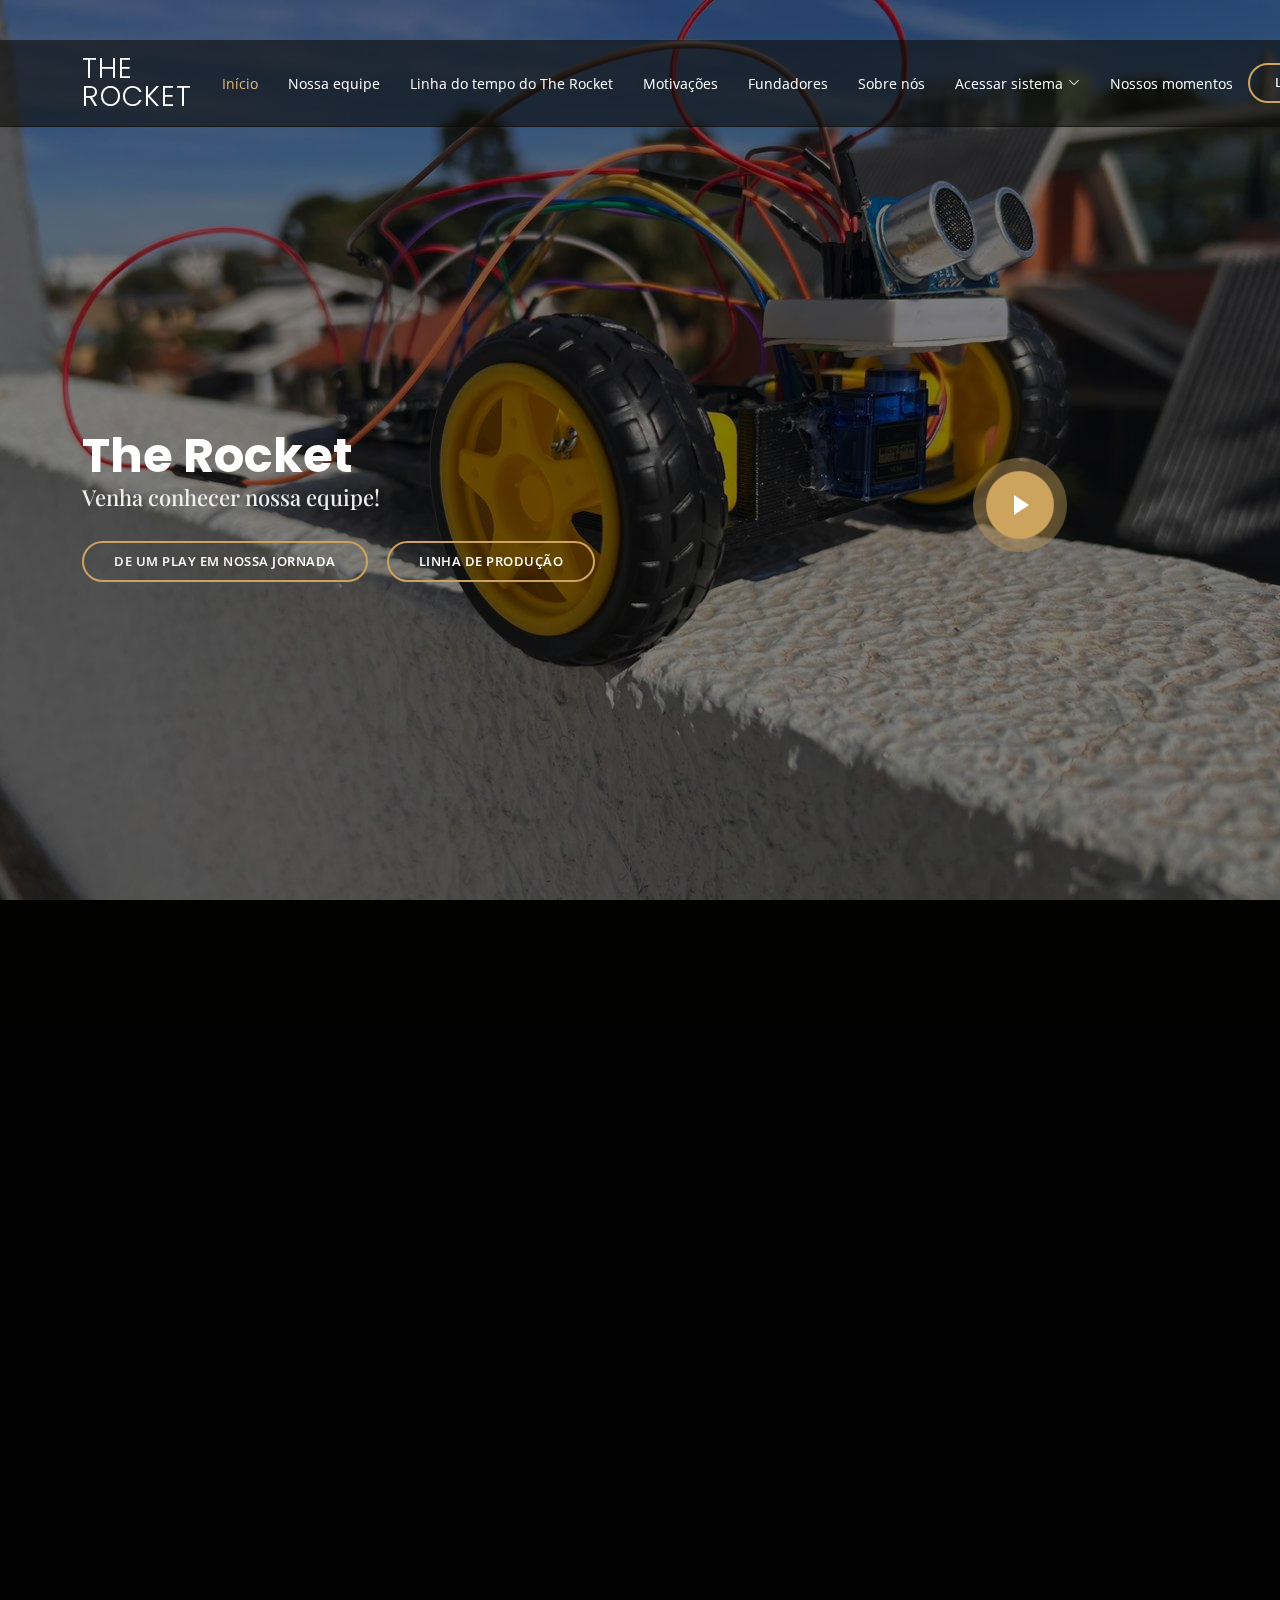
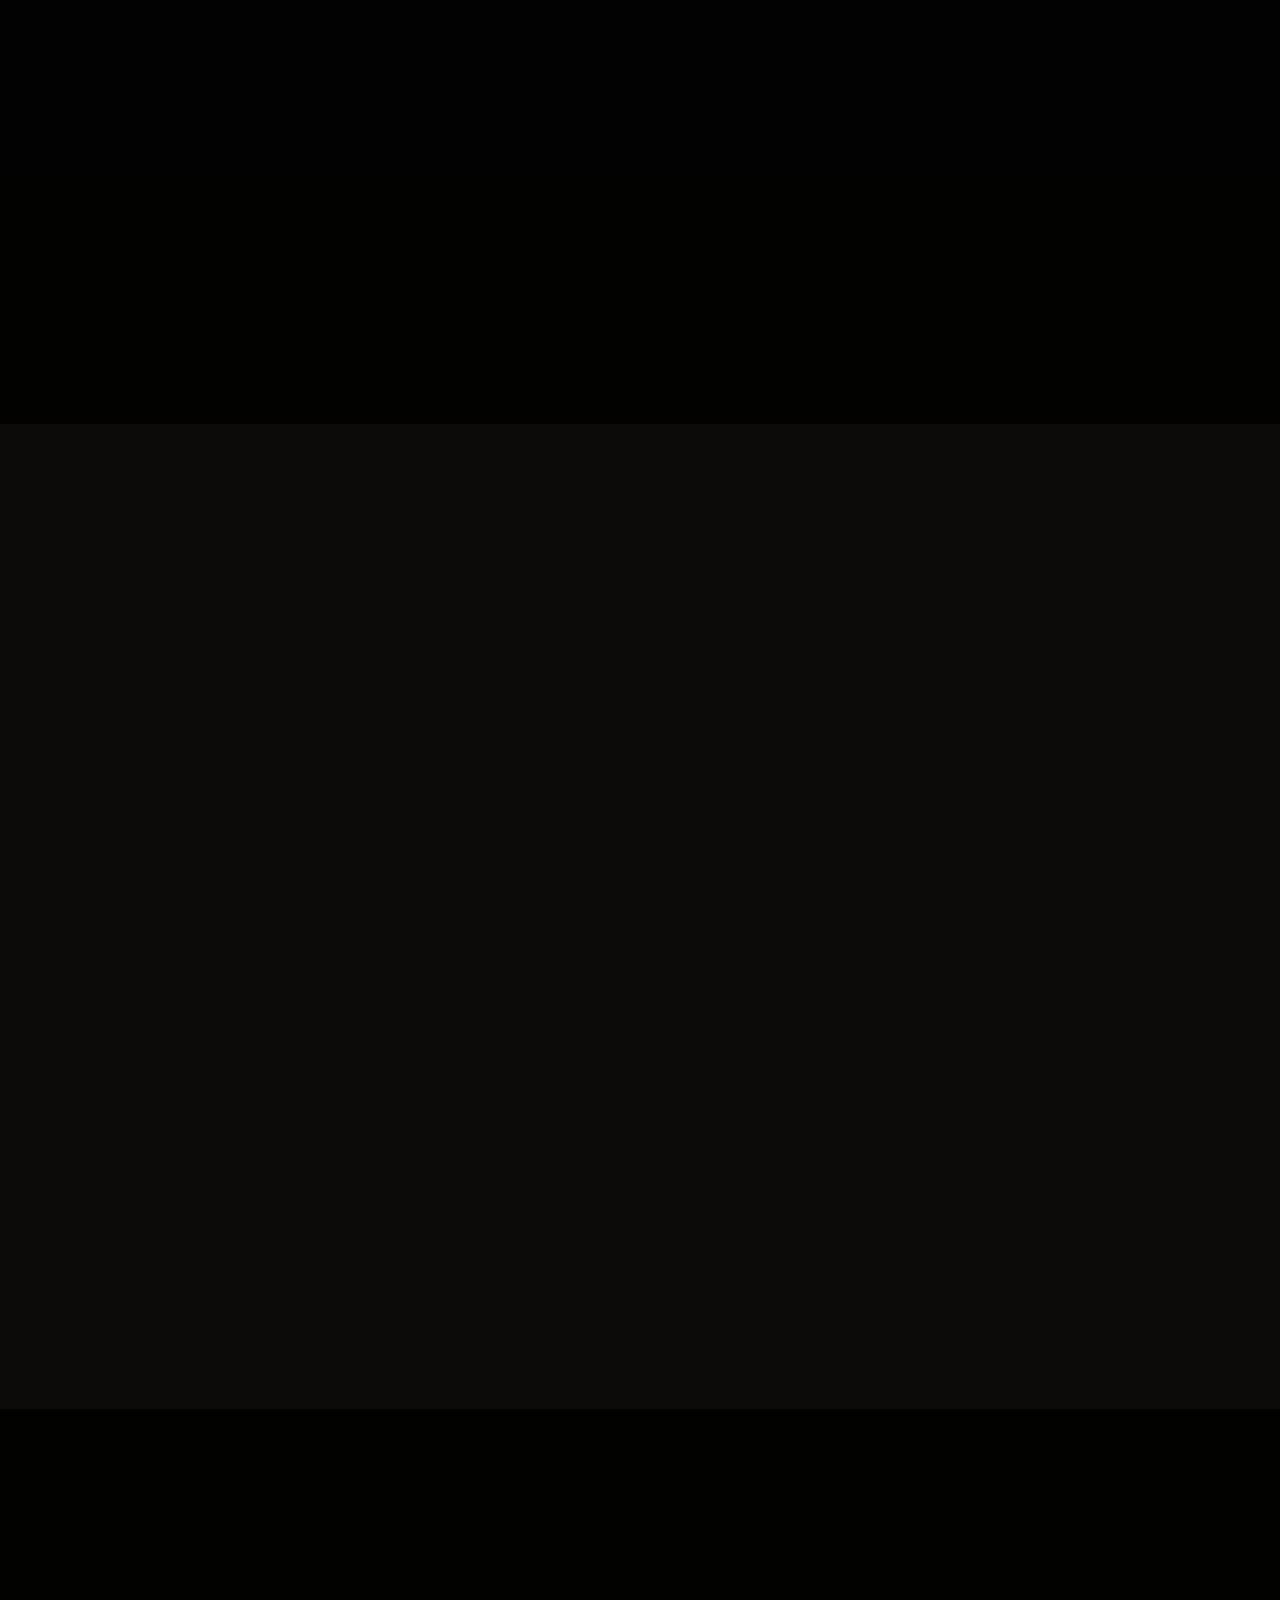
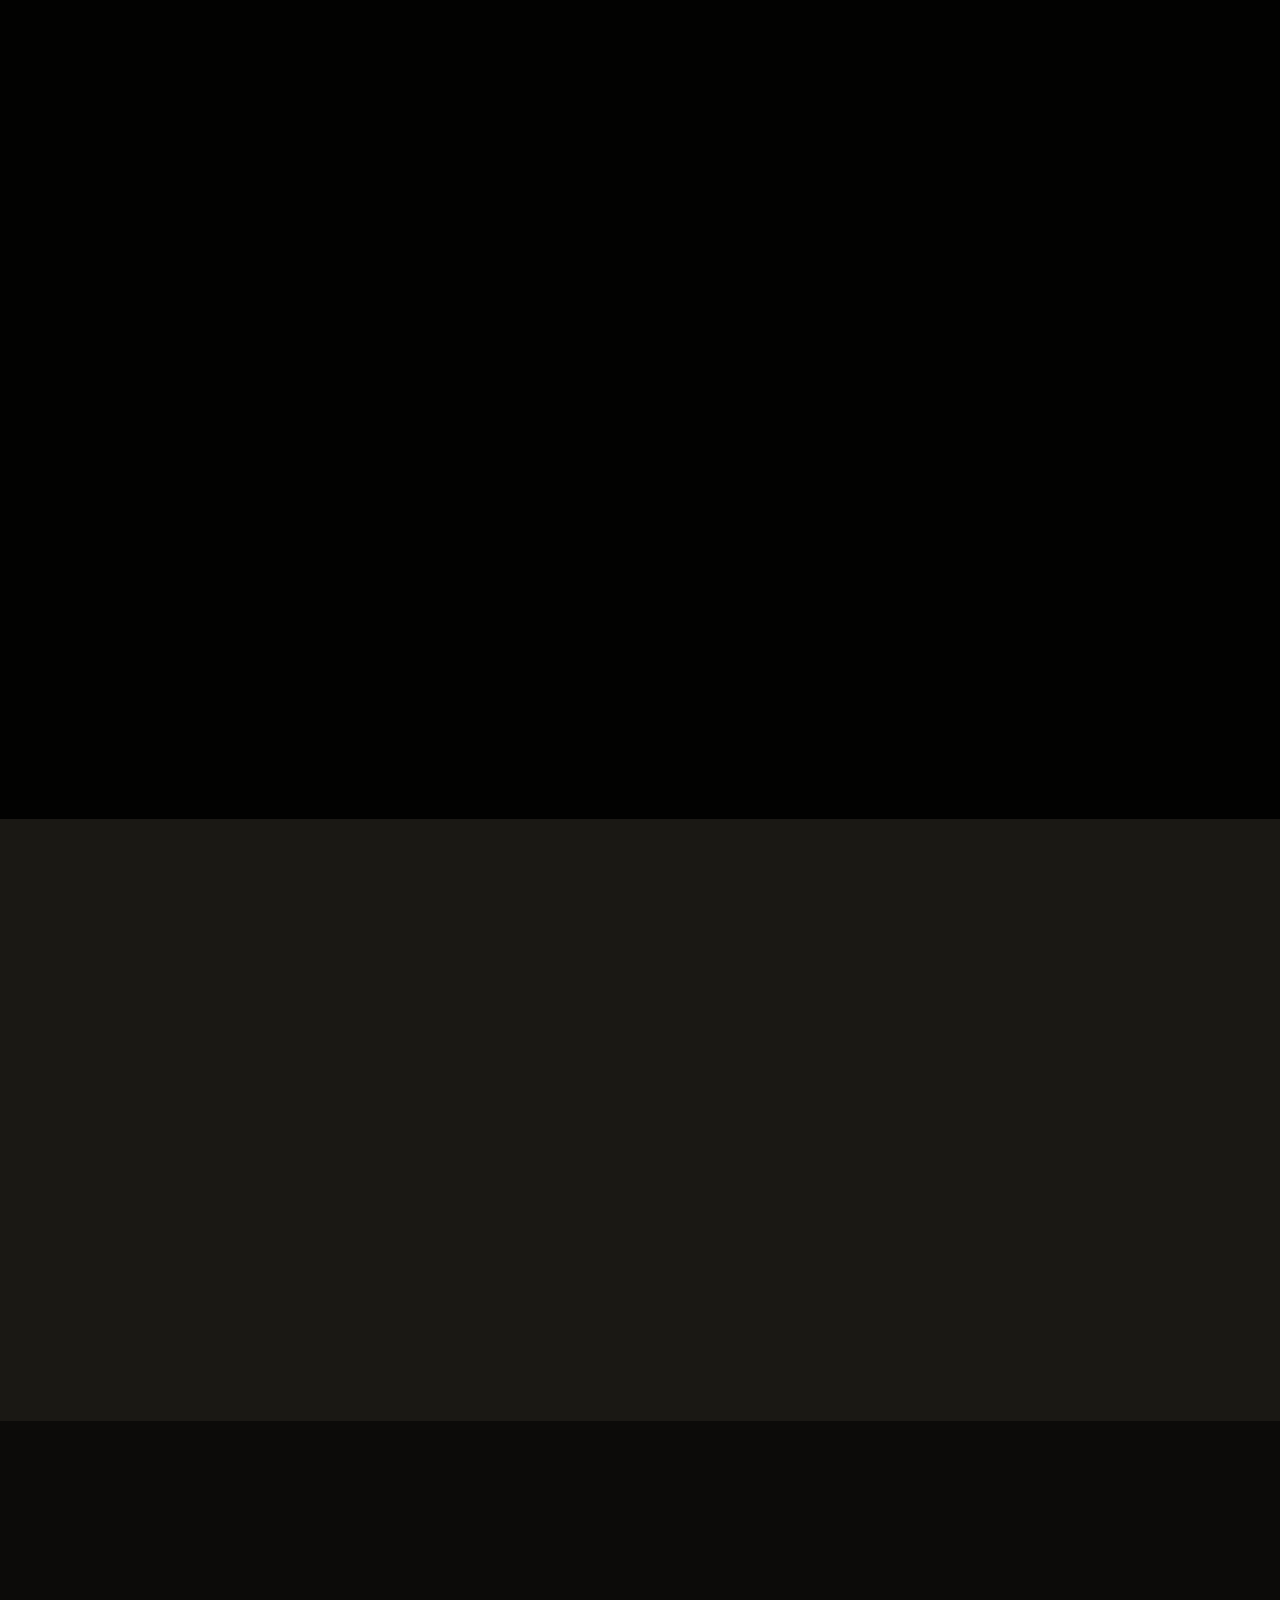
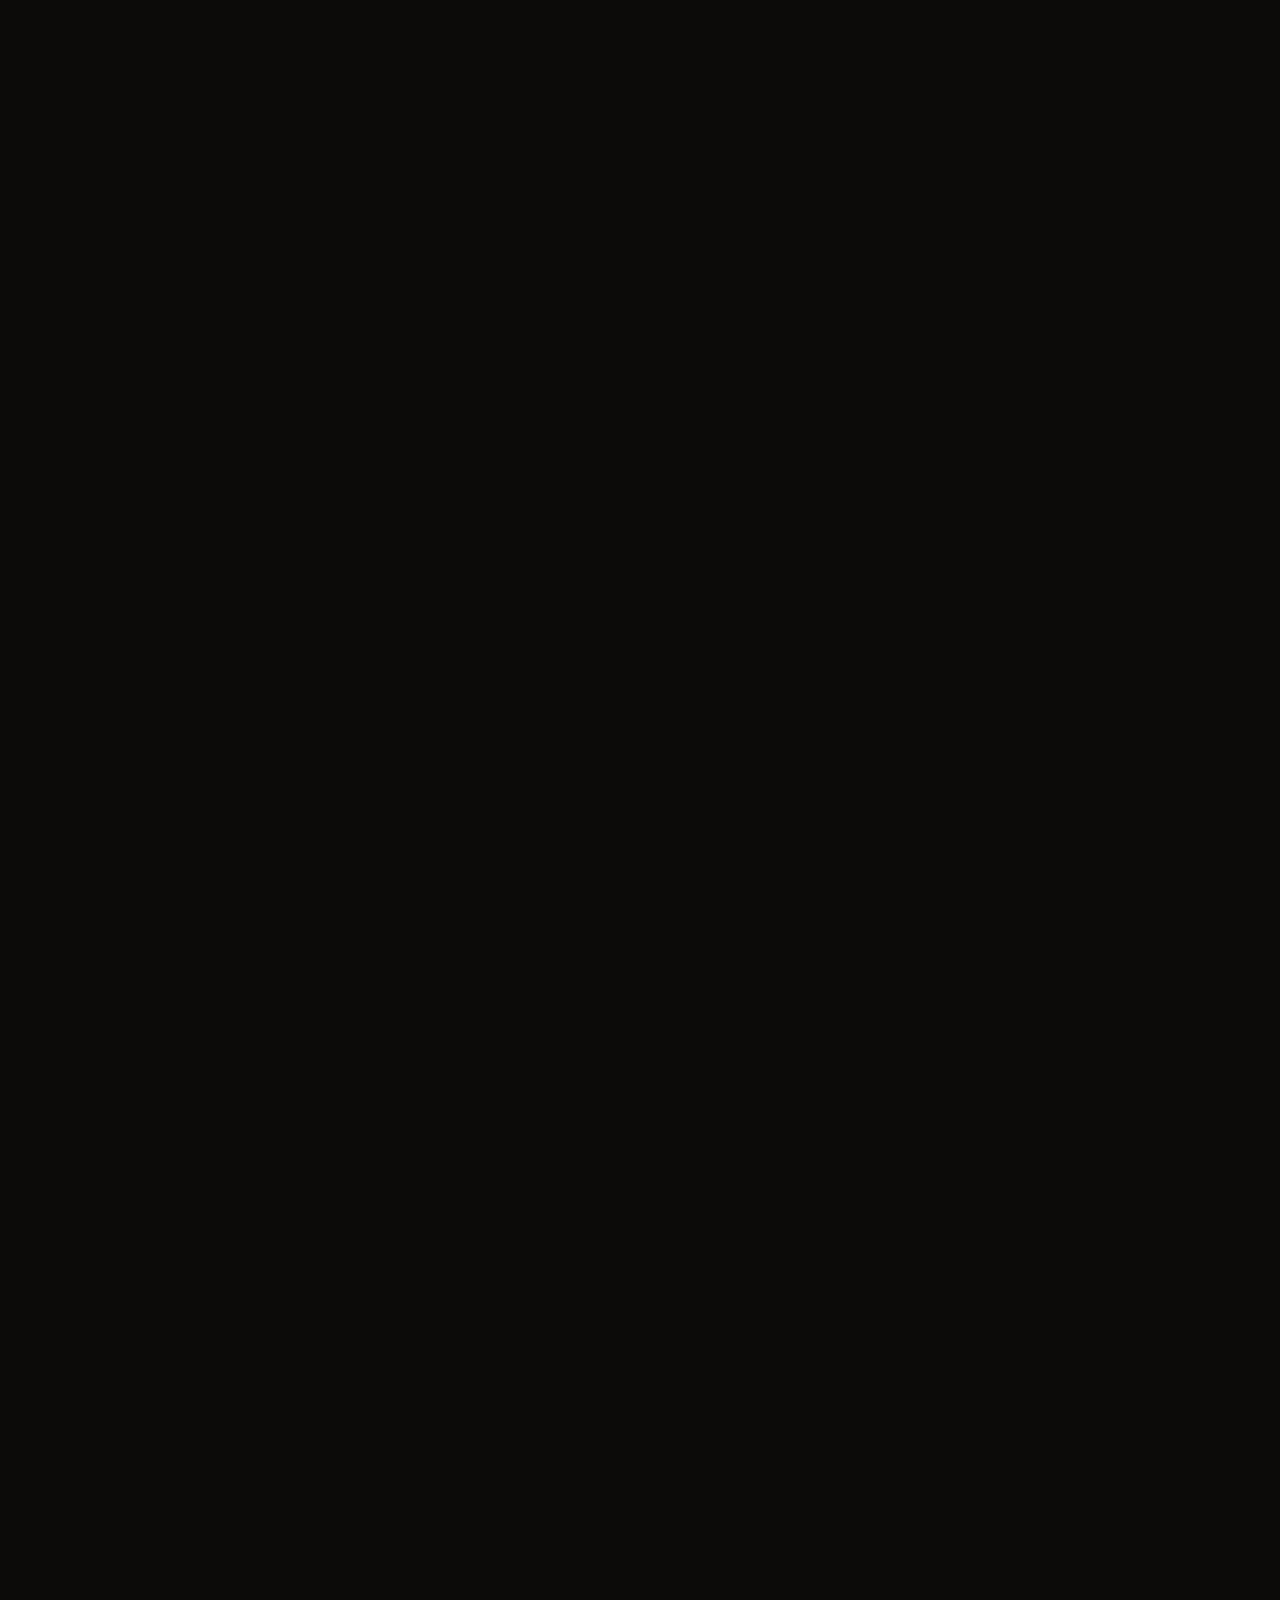
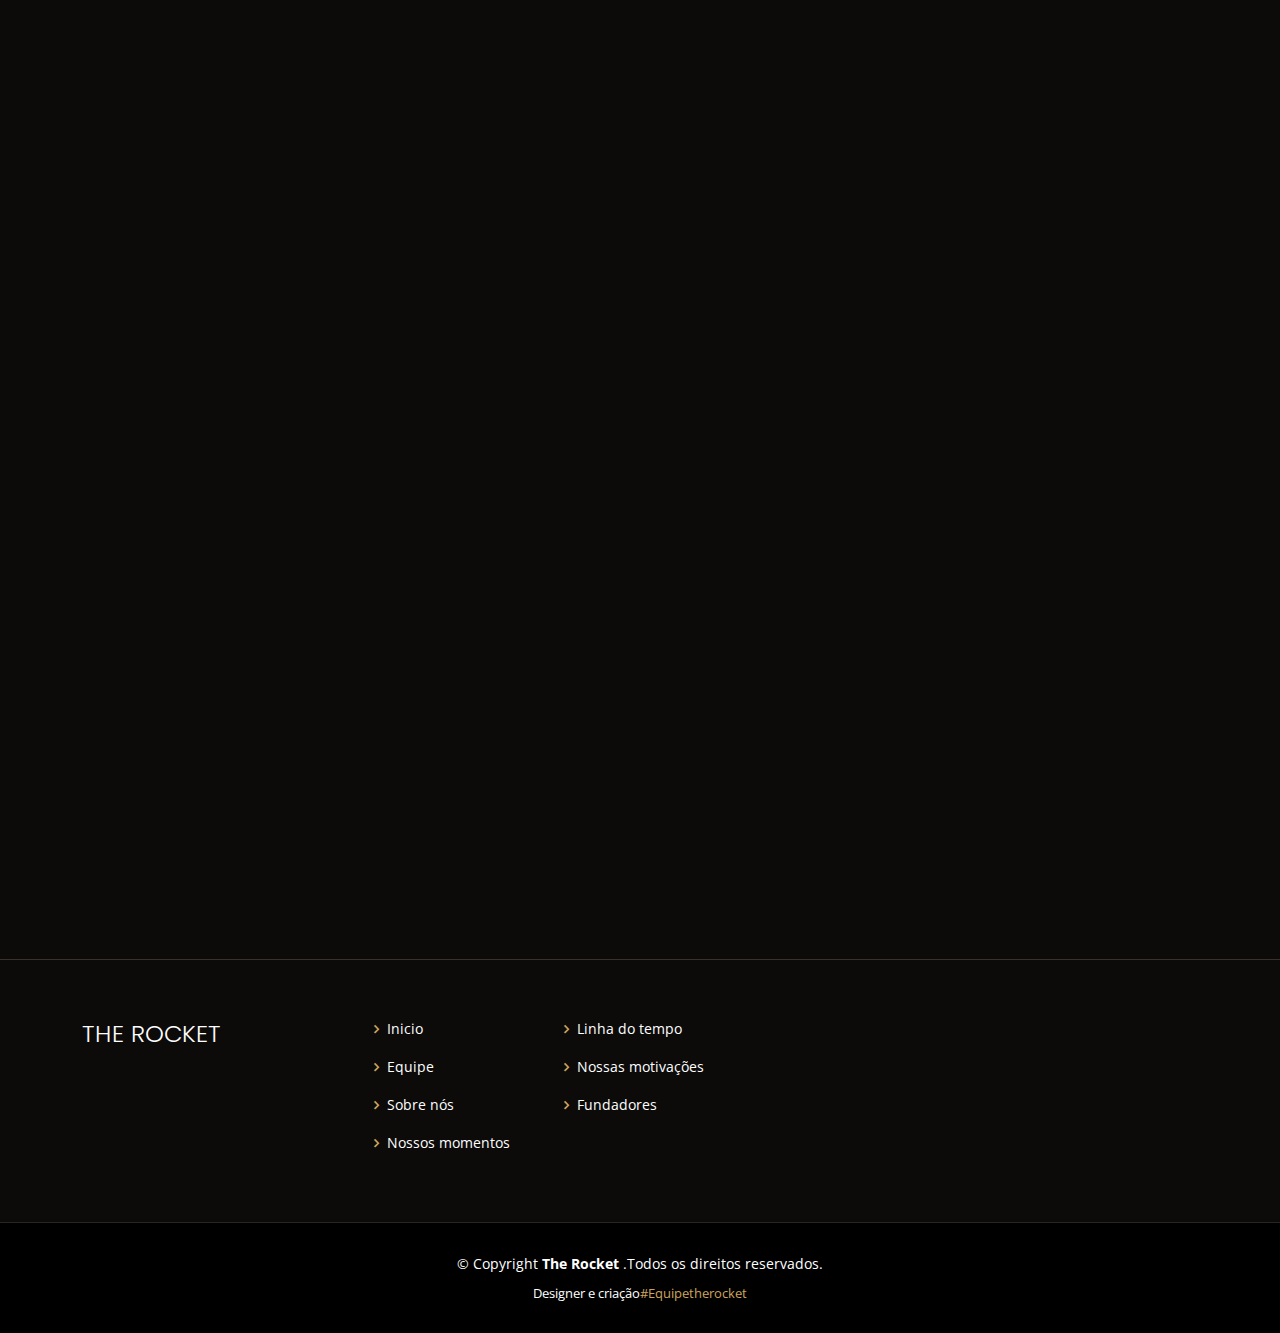
<file: wwwroot/index.html>
<!DOCTYPE html>
<html lang="en">

<head>
  <meta charset="utf-8">
  <meta content="width=device-width, initial-scale=1.0" name="viewport">

  <title>The Rocket</title>
  <meta content="" name="description">
  <meta content="" name="keywords">

  <!-- Favicons -->
  <link href="assets/img/Rock1.png" rel="icon">
  <link href="assets/img/Rock1.png" rel="apple-touch-icon">

  <!-- Google Fonts -->
  <link href="https://fonts.googleapis.com/css?family=Open+Sans:300,300i,400,400i,600,600i,700,700i|Playfair+Display:ital,wght@0,400;0,500;0,600;0,700;1,400;1,500;1,600;1,700|Poppins:300,300i,400,400i,500,500i,600,600i,700,700i" rel="stylesheet">

  <!-- Vendor CSS Files -->
  <link href="assets/vendor/animate.css/animate.min.css" rel="stylesheet">
  <link href="assets/vendor/aos/aos.css" rel="stylesheet">
  <link href="assets/vendor/bootstrap/css/bootstrap.min.css" rel="stylesheet">
  <link href="assets/vendor/bootstrap-icons/bootstrap-icons.css" rel="stylesheet">
  <link href="assets/vendor/boxicons/css/boxicons.min.css" rel="stylesheet">
  <link href="assets/vendor/glightbox/css/glightbox.min.css" rel="stylesheet">
  <link href="assets/vendor/swiper/swiper-bundle.min.css" rel="stylesheet">

  <!-- Template Main CSS File -->
  <link href="assets/css/style.css" rel="stylesheet">

  <!-- =======================================================
  * Template Name: Restaurantly - v3.1.0
  * Template URL: https://bootstrapmade.com/restaurantly-restaurant-template/
  * Author: BootstrapMade.com
  * License: https://bootstrapmade.com/license/
  ======================================================== -->

  <style> /* Estilizando os elementos bloqueados */
    .bloqueado {
      color: gray; /* Cor do texto */
      cursor: not-allowed; /* Altera o cursor do mouse para indicar que o elemento está desativado */
      pointer-events: none; /* Impede que o elemento seja clicável */
      opacity: 0.5; /* Define a opacidade do elemento para indicar que está desativado */
    }

    .btn-menu{
      background-color: transparent;
    }
  
   

    </style>

    

</head>

<body>

  <!-- ======= Top Bar ======= -->
  

  <!-- ======= Header ======= -->
  <header id="header" class="fixed-top d-flex align-items-cente">
    <div class="container-fluid container-xl d-flex align-items-center justify-content-lg-between">
      
       
      <h1 class="logo me-auto me-lg-0"><a href="index.html">The Rocket</a></h1>
      <!-- Uncomment below if you prefer to use an image logo -->
      <!-- <a href="index.html" class="logo me-auto me-lg-0"><img src="assets/img/logo.png" alt="" class="img-fluid"></a>-->

      <nav id="navbar" class="navbar order-last order-lg-0">
        <ul>
          <li><a class="nav-link scrollto active" href="#hero">Início</a></li>
          <li><a class="nav-link scrollto" href="#about">Nossa equipe</a></li>
          <li><a class="nav-link scrollto" href="#specials">Linha do tempo do The Rocket</a></li>
          <li><a class="nav-link scrollto" href="#specials"></a></li>
          <li><a class="nav-link scrollto" href="#testimonials">Motivações</a></li>
          <li><a class="nav-link scrollto" href="#chefs">Fundadores</a></li>
          <li><a class="nav-link scrollto" href="#events">Sobre nós</a></li>

         
         
          <!-- Class "bloqueado", responsável por desabilitar o bloqueio caso o usuario tenha uma conta
          criada.-->

          <li class="dropdown"><a><span>Acessar sistema</span> <i class="bi bi-chevron-down"></i></a>
            <ul>
              <li class="bloqueado"><a href="sistemastr.html">Sistema</a></li>
              <li class="bloqueado"><a href="cadastroequipe.js">Equipes</a></li>
              <li class="bloqueado"><a href="cadastrarocarro.js">Carros</a></li>
              <li class="bloqueado"><a href="localcampeonato.js">Carros</a></li>
              <li class="bloqueado"><a href="classificação.js">Classificação</a></li>
            </ul>
          </li>



          <li><a class="nav-link scrollto" href="#gallery">Nossos momentos</a></li>
        </ul>
        <i class="bi bi-list mobile-nav-toggle"></i>
      </nav><!-- .navbar -->
      <a href="tela-login.html" class="book-a-table-btn scrollto d-none d-lg-flex">Login</a>
      <a href="Criarconta.html" class="book-a-table-btn scrollto d-none d-lg-flex" style="white-space: nowrap;">
        Criar conta
      </a>


    </div>  
  </header><!-- End Header -->

  <!-- ======= Hero Section ======= -->
  <section id="hero" class="d-flex align-items-center">
    <div class="container position-relative text-center text-lg-start" data-aos="zoom-in" data-aos-delay="100">
      <div class="row">
        <div class="col-lg-8">
          <h1>The Rocket</span></h1>
          <h2>Venha conhecer nossa equipe!</h2>

                       <!--<button class="btn-menu animated fadeInUp scrollto">De uma Play em nossa ideia</button>-->
                            <!--<a href="#menu" class="btn-menu animated fadeInUp scrollto">Diversidades</a>-->

          <div class="btns" id="musicButton"> 

        
             <button class="btn-menu animated fadeInUp scrollto" onclick="playMusic()">De um Play em nossa jornada</button>
             
              
                      

            <a href="#specials" class="btn-book animated fadeInUp scrollto">Linha de produção</a>
          </div>

          <audio id="myAudio" loop>
            <source src="music/Musica credence MP3.mp3" type="audio/mpeg">
            
        </audio>




        </div>
        <div class="col-lg-4 d-flex align-items-center justify-content-center position-relative" data-aos="zoom-in" data-aos-delay="200">
          <a href="https://www.youtube.com/watch?v=3An9Fooj-wQ" class="glightbox play-btn"></a>
        </div>

      </div>
    </div>
  </section><!-- End Hero -->

  <main id="main">

    <!-- ======= About Section ======= -->
    <section id="about" class="about">
      <div class="container" data-aos="fade-up">

        <div class="row">
          <div class="col-lg-6 order-1 order-lg-2" data-aos="zoom-in" data-aos-delay="100">
            <div class="about-img">
              <img src="assets/img/imagem equipe.jpeg" alt="">
            </div>
          </div>
          <div class="col-lg-6 pt-4 pt-lg-0 order-2 order-lg-1 content">
            <h3>Conheça um pouco sobre a nossa equipe.</h3>
            <p class="fst-italic">
              Somos motivados por desafios e pela oportunidade de superá-los. Para isso, traçamos nossos 3 principais objetivos, confira-os abaixo:
            </p>
            <ul>
              <li><i class="bi bi-check-circle"></i> Desenvolver o melhor software para o nosso carro.</li>
              <li><i class="bi bi-check-circle"></i> Ir além do proposto para vencermos.</li>
              <li><i class="bi bi-check-circle"></i> Tornar o The Rocket o mais dinâmico possível, prevendo todas probabilidades para ele traçar o caminho até a vitória na corrida.</li>
            </ul>
            <p>
              Com isso, nós da Equipe "The Rocket", criadores e fundadores do carro que vai revolucionar as pistas e mudar os paradigmas de carros autonomos, queremos além de vencer a competição, lever o nome do "The Rocket" para o resto do mundo.</p>
          </div>
        </div>

      </div>
    </section><!-- End About Section -->

    <!-- ======= Why Us Section ======= -->
    <section id="why-us" class="why-us">
      <div class="container" data-aos="fade-up">

        <div class="section-title">
          <h2>Nossa equipe</h2>
          <p>Tarefas de cada um dos fundadores:</p>
        </div>

        <div class="row">

          <div class="col-lg-4">
            <div class="box" data-aos="zoom-in" data-aos-delay="100">
              <span>01</span>
              <h4>Lucas Rossi</h4>
              <p>Montagem do Hardware e Software do robô</p>
            </div>
          </div>

          <div class="col-lg-4 mt-4 mt-lg-0">
            <div class="box" data-aos="zoom-in" data-aos-delay="200">
              <span>02</span>
              <h4>Diovana Werhner</h4>
              <p>Desenvolvimento do Back-End e API do The Rocket.</p>
            </div>
          </div>

          <div class="col-lg-4 mt-4 mt-lg-0">
            <div class="box" data-aos="zoom-in" data-aos-delay="300">
              <span>03</span>
              <h4> Matheus Minetto</h4>
              <p>Montagem do Hardware, desenvolvimento do Front-End com análise do Back-End do sistema.</p>
            </div>
          </div>

        </div>

      </div>
    </section><!-- End Why Us Section -->

    <!-- ======= Menu Section ======= -->
    <!-- <section id="menu" class="menu section-bg">
      <div class="container" data-aos="fade-up">

        <div class="section-title">
          <h2>Componentes do The Rockeet</h2>
          <p>Conheça um pouco sobre os componentes do nosso carro!</p>
        </div>

        <div class="row" data-aos="fade-up" data-aos-delay="100">
          <div class="col-lg-12 d-flex justify-content-center">
            <ul id="menu-flters">
              <li data-filter="*" class="filter-active">All</li>
              <li data-filter=".filter-starters">Starters</li>
              <li data-filter=".filter-salads">Salads</li>
              <li data-filter=".filter-specialty">Specialty</li>
            </ul>
          </div>
        </div>

        <div class="row menu-container" data-aos="fade-up" data-aos-delay="200">

          <div class="col-lg-6 menu-item filter-starters">
            <img src="assets/img/menu/lobster-bisque.jpg" class="menu-img" alt="">
            <div class="menu-content">
              <a href="#">Lobster Bisque</a><span>$5.95</span>
            </div>
            <div class="menu-ingredients">
              Lorem, deren, trataro, filede, nerada
            </div>
          </div>

          <div class="col-lg-6 menu-item filter-specialty">
            <img src="assets/img/menu/bread-barrel.jpg" class="menu-img" alt="">
            <div class="menu-content">
              <a href="#">Bread Barrel</a><span>$6.95</span>
            </div>
            <div class="menu-ingredients">
              Lorem, deren, trataro, filede, nerada
            </div>
          </div>

          <div class="col-lg-6 menu-item filter-starters">
            <img src="assets/img/menu/cake.jpg" class="menu-img" alt="">
            <div class="menu-content">
              <a href="#">Crab Cake</a><span>$7.95</span>
            </div>
            <div class="menu-ingredients">
              A delicate crab cake served on a toasted roll with lettuce and tartar sauce
            </div>
          </div>

          <div class="col-lg-6 menu-item filter-salads">
            <img src="assets/img/menu/caesar.jpg" class="menu-img" alt="">
            <div class="menu-content">
              <a href="#">Caesar Selections</a><span>$8.95</span>
            </div>
            <div class="menu-ingredients">
              Lorem, deren, trataro, filede, nerada
            </div>
          </div>

          <div class="col-lg-6 menu-item filter-specialty">
            <img src="assets/img/menu/tuscan-grilled.jpg" class="menu-img" alt="">
            <div class="menu-content">
              <a href="#">Tuscan Grilled</a><span>$9.95</span>
            </div>
            <div class="menu-ingredients">
              Grilled chicken with provolone, artichoke hearts, and roasted red pesto
            </div>
          </div>

          <div class="col-lg-6 menu-item filter-starters">
            <img src="assets/img/menu/mozzarella.jpg" class="menu-img" alt="">
            <div class="menu-content">
              <a href="#">Mozzarella Stick</a><span>$4.95</span>
            </div>
            <div class="menu-ingredients">
              Lorem, deren, trataro, filede, nerada
            </div>
          </div>

          <div class="col-lg-6 menu-item filter-salads">
            <img src="assets/img/menu/greek-salad.jpg" class="menu-img" alt="">
            <div class="menu-content">
              <a href="#">Greek Salad</a><span>$9.95</span>
            </div>
            <div class="menu-ingredients">
              Fresh spinach, crisp romaine, tomatoes, and Greek olives
            </div>
          </div>

          <div class="col-lg-6 menu-item filter-salads">
            <img src="assets/img/menu/spinach-salad.jpg" class="menu-img" alt="">
            <div class="menu-content">
              <a href="#">Spinach Salad</a><span>$9.95</span>
            </div>
            <div class="menu-ingredients">
              Fresh spinach with mushrooms, hard boiled egg, and warm bacon vinaigrette
            </div>
          </div>

          <div class="col-lg-6 menu-item filter-specialty">
            <img src="assets/img/menu/lobster-roll.jpg" class="menu-img" alt="">
            <div class="menu-content">
              <a href="#">Lobster Roll</a><span>$12.95</span>
            </div>
            <div class="menu-ingredients">
              Plump lobster meat, mayo and crisp lettuce on a toasted bulky roll
            </div>
          </div>

        </div>

      </div>
    </section>-- End Menu Section -->

    <!-- ======= Specials Section ======= -->
    <section id="specials" class="specials">
      <div class="container" data-aos="fade-up">

        <div class="section-title">
          <h2>Produção</h2>
          <p>Linha do tempo da montagem do The Rocket:</p>
        </div>

        <div class="row" data-aos="fade-up" data-aos-delay="100">
          <div class="col-lg-3">
            <ul class="nav nav-tabs flex-column">
              <li class="nav-item">
                <a class="nav-link active show" data-bs-toggle="tab" href="#tab-1">Mapeamento</a> <!-- Imagem do The Rockeet no tinkercad para anexar aqui-->
              </li>
              <li class="nav-item">
                <a class="nav-link" data-bs-toggle="tab" href="#tab-2">Back-end</a>
              </li>
              <li class="nav-item">
                <a class="nav-link" data-bs-toggle="tab" href="#tab-3"> Front-end</a>
              </li>
              <li class="nav-item">
                <a class="nav-link" data-bs-toggle="tab" href="#tab-4">Montagem da programação do carro</a>
              </li>
              <li class="nav-item">
                <a class="nav-link" data-bs-toggle="tab" href="#tab-5">Finalização</a>
              </li>
            </ul>
          </div>
          <div class="col-lg-9 mt-4 mt-lg-0">
            <div class="tab-content">
              <div class="tab-pane active show" id="tab-1">
                <div class="row">
                  <div class="col-lg-8 details order-2 order-lg-1">
                    <h3>Mapeamento e construção do The Rocket</h3>
                    <p class="fst-italic">Antes de começarmos a montagem dos componentes do carro, realizamos o mapeamento da sua estrutura através do Tinkerkad. Após isso, começos a elaboração da montagem.
                      ficaria nosso projeto.
                    </p>
                  </div>
                  <div class="col-lg-4 text-center order-1 order-lg-2">
                    <img src="assets/img/Especial 1.jpeg" alt="" class="img-fluid55">
                  </div>
                </div>
              </div>
              <div class="tab-pane" id="tab-2">
                <div class="row">
                  <div class="col-lg-8 details order-2 order-lg-1">
                    <h3> Construção do Back-end</h3>
                    <p class="fst-italic">Após fazermos o mapeamento do carro, começamos a construção do Back-end da nossa aplicação. A importância do Back-end é muito 
                      ampla, pois O back-end é responsável por implementar a lógica de negócios de um sistema. Ele processa as solicitações do usuário, realiza operações complexas, acessa bancos de dados,
                      integra-se a sistemas externos e fornece os resultados necessários para a interface do usuário.

                    </p>
                  </div>
                  <div class="col-lg-4 text-center order-1 order-lg-2">
                    <img src="assets/img/API.jpeg" alt="" class="img-fluid55">
                  </div>
                </div>
              </div>
              <div class="tab-pane" id="tab-3">
                <div class="row">
                  <div class="col-lg-8 details order-2 order-lg-1">
                    <h3>Desenvolvimento do Front-end</h3>
                    <p class="fst-italic">Com a construção da parte elétrica, física e do Back-end do carro, começamos a montar o Front-end. Para fazer a divulgação do The Rocket e os usuários poderem visualizar o sistema.</p>
                    <p> O front-end é responsável por criar a interface com a qual os usuários interagem. 
                      Ele se concentra em projetar uma experiência do usuário agradável, intuitiva e eficiente.
                    </p>
                  </div>
                  <div class="col-lg-4 text-center order-1 order-lg-2">
                    <img src="assets/img/Front.jpeg" alt="" class="img-fluid55">
                  </div>
                </div>
              </div>
              <div class="tab-pane" id="tab-4">
                <div class="row">
                  <div class="col-lg-8 details order-2 order-lg-1">
                    <h3>Desenvolvimento da programação em Arduino</h3>
                    <p class="fst-italic">Com a estrutura do The Rocket pronta, começamos a montar a programação dela.</p>
                    <p>Essa programação é responsável por dar "vida" ao The Rocket, ela desenvolve os movimentos  e ações específicas que ele tem que fazer a cada momento, sendo responsável por calcular e prever cada ação.</p>
                  </div>
                  <div class="col-lg-4 text-center order-1 order-lg-2">
                    <img src="assets/img/programacao arduino.png" alt="" class="img-fluid55">
                  </div>
                </div>
              </div>
              <div class="tab-pane" id="tab-5">
                <div class="row">
                  <div class="col-lg-8 details order-2 order-lg-1">
                    <h3>Apresentamos o "The Rocket".</h3>
                    <p class="fst-italic">Com todos os pontos anteriores finalizados, terminamos a construção.</p>
                    <p>Após isso, análisamos a nossa programação, revisamos a estrtura dele para garantir que tudo aconteça como o previsto, para vencermos a corrida!</p>
                  </div>
                  <div class="col-lg-4 text-center order-1 order-lg-2">
                    <img src="assets/img/finalização.jpeg" alt="" class="img-fluid55">
                  </div>
                </div>
              </div>
            </div>
          </div>
        </div>

      </div>
    </section><!-- End Specials Section -->

    <!-- ======= Events Section ======= -->
    <section id="events" class="events">
      <div class="container" data-aos="fade-up">

        <div class="section-title">
          <h2>Sobre nós</h2>
          <p>Conheça um pouco mais sobre cada um de nós:</p>
        </div>

        <div class="events-slider swiper-container" data-aos="fade-up" data-aos-delay="100">
          <div class="swiper-wrapper">

            <div class="swiper-slide">
              <div class="row event-item">
                <div class="col-lg-6">
                  <img src="assets/img/WhatsApp Image 2023-06-12 at 01.48.56.jpeg" class="img-fluid" alt="">
                </div>
                <div class="col-lg-6 pt-4 pt-lg-0 content">
                  <h3>Matheus Minetto</h3>
                  <div class="price">
                    <p><span>Principal qualidade: Motivação</span></p>
                  </div>
                  <p class="fst-italic">
                      Meu nome é Matheus, me considero uma pessoa motivada, pois independente da situação estou sempre procurando melhor e alcançar meus objetivos.
                  </p>
                  <ul>
                    <li><i class="bi bi-check-circled"></i> Estou sempre em busca de desafios.</li>
                    <li><i class="bi bi-check-circled"></i> Gosto de fazer esportes, treinar, sair e programar. Meu estilo musical preferido é Rock.</li>
                    <li><i class="bi bi-check-circled"></i> Sou ex militar, com isso tento sempre levar os ensinamentos de disciplina, foco e persistência que
                    aprendi no meu tempo de exército, para toda a minha vida! Procuro sempre fazer o melhor o melhor em quaisquer atividades que eu exerça, dispondo de muita determinação e garra!</li>
                  </ul>
                  <p>
                   <!-- adicionar algo opcional-->
                  </p>
                </div>
              </div>
            </div><!-- End testimonial item -->

            <div class="swiper-slide">
              <div class="row event-item">
                <div class="col-lg-6">
                  <img src="assets/img/Imagem Lucas events.jpeg" class="img-fluid" alt="">
                </div>
                <div class="col-lg-6 pt-4 pt-lg-0 content">
                  <h3>Lucas Rossi</h3>
                  <div class="price">
                    <p><span>Principal Qualidade Confiança:</span></p>
                  </div>
                  <p class="fst-italic">
                    Meu nome é Lucas, sou um cara persistente.
.
                  </p>
                  <ul>
                    <li><i class="bi bi-check-circled"></i> Sou uma pessoa muito estrovertida e sempre busco ver o lado bom, mesmo nas coisas negativas</li>
                    <li><i class="bi bi-check-circled"></i> Me considero uma pessoa de confiança, pois nunca penso em ganhar algo em cima de alguém, pois sempre que alguém precisar de mim, pode contar comigo, independente do momento!</li>
                    <li><i class="bi bi-check-circled"></i> Gosto de jogar futebol, meus estilos músicais são bem variados indo de sertanejo a funk. E também sou um cara muito festeiro gosto de curtir a noite com meus amigos e comemorar os bons momentos.</li>
                  </ul>
                  
                </div>
              </div>  
            </div><!-- End testimonial item -->

            <div class="swiper-slide">
              <div class="row event-item">
                <div class="col-lg-6">
                  <img src="assets/img/Dioprojeto - Copia.jpeg" class="img-fluid" alt="">
                </div>
                <div class="col-lg-6 pt-4 pt-lg-0 content">
                  <h3>Diovana Wehner</h3>
                  <div class="price">
                    <p><span>Principal Qualidade: </span></p>
                  </div>
                  <p class="fst-italic">
                    Meu nome é Diovana e sou uma pessoa dedicada.
                  </p>
                  <ul>
                    <li><i class="bi bi-check-circled"></i> Gosto de ler livros, programar e viajar.</li>
                    <li><i class="bi bi-check-circled"></i> Sou uma pessoa muito pontual, responsável com minhas obrigações, sempre cumprido e me dedicando ao máximo nos meus afazeres.</li>
                    <li><i class="bi bi-check-circled"></i> Sou determinada e resiliente, quando começo algo vou até o fim. Procuro sempre fazer o melhor em qualquer atividade que eu exerça.</li>
                  </ul>
               
                </div>
              </div>
            </div><!-- End testimonial item -->

          </div>
          <div class="swiper-pagination"></div>
        </div>

      </div>
    </section><!-- End Events Section -->

    <!-- ======= Book A Table Section ======= -->
    

    <!-- ======= Testimonials Section ======= -->
    <section id="testimonials" class="testimonials section-bg">
      <div class="container" data-aos="fade-up">

        <div class="section-title">
          <h2>Transformando ideias em realidade!</h2>
          <p>Nossas Motivações!</p>
        </div>

        <div class="testimonials-slider swiper-container" data-aos="fade-up" data-aos-delay="100">
          <div class="swiper-wrapper">

            <div class="swiper-slide">
              <div class="testimonial-item">
                <p>
                  <i class="bx bxs-quote-alt-left quote-icon-left"></i>
                  A motivação é o combustível que o empreendedor precisa para transformar sonhos em realidade.
                  <i class="bx bxs-quote-alt-right quote-icon-right"></i>
                </p>
                <img src="assets/img/testimonials/imagem Lucas.jpeg" class="testimonial-img" alt="">
                <h3>Lucas Rossi</h3>
                <h4>CEO e Founder</h4>
              </div>
            </div><!-- End testimonial item -->

            <div class="swiper-slide">
              <div class="testimonial-item">
                <p>
                  <i class="bx bxs-quote-alt-left quote-icon-left"></i>
                  Não importa quantas vezes você fracasse, você só precisa acertar uma vez para alcançar o sucesso.
                  <i class="bx bxs-quote-alt-right quote-icon-right"></i>
                </p>
                <img src="assets/img/testimonials/Dioprojeto.jpeg" class="testimonial-img" alt="">
                <h3>Diovana Wehner</h3>
                <h4>CTE'O e Founder</h4>
              </div>
            </div><!-- End testimonial item -->

            <div class="swiper-slide">
              <div class="testimonial-item">
                <p>
                  <i class="bx bxs-quote-alt-left quote-icon-left"></i>
                  Não tenha medo de falhar, tenha medo de não tentar
                  <i class="bx bxs-quote-alt-right quote-icon-right"></i>
                </p>
                <img src="assets/img/testimonials/imagemmatheus1.jpeg" class="testimonial-img" alt="" width="100px" height="100px">
                <h3>Matheus Minetto</h3>
                <h4>CEO e Founder</h4>
              </div>
            </div><!-- End testimonial item -->

            <div class="swiper-slide">
              <div class="testimonial-item">
                <p>
                  <i class="bx bxs-quote-alt-left quote-icon-left"></i>
                  O sucesso não é a chave para a felicidade. A felicidade é a chave para o sucesso. Se você ama o que faz, você será bem-sucedido                  <i class="bx bxs-quote-alt-right quote-icon-right"></i>
                </p>
                <img src="assets/img/testimonials/Dioprojeto.jpeg" class="testimonial-img" alt="">
                <h3>Diovana Werhner</h3>
                <h4>CTEO e Founder</h4>
              </div>
            </div><!-- End testimonial item -->

            <div class="swiper-slide">
              <div class="testimonial-item">
                <p>
                  <i class="bx bxs-quote-alt-left quote-icon-left"></i>
                  Quando você quer alguma coisa, todo o universo conspira para que você realize o seu desejo
                  <i class="bx bxs-quote-alt-right quote-icon-right"></i>
                </p>
                <img src="assets/img/testimonials/imagemmatheus1.jpeg" class="testimonial-img" alt="" width="100px" height="100px">
                <h3>Matheus Minetto</h3>
                <h4>CEO e Founder</h4>  
              </div>
            </div><!-- End testimonial item -->

          </div>
          <div class="swiper-pagination"></div>
        </div>

      </div>
    </section><!-- End Testimonials Section -->

    <!-- ======= Gallery Section ======= -->
    <section id="gallery" class="gallery">

      <div class="container" data-aos="fade-up">
        <div class="section-title">
          <h2>Fotos</h2>
          <p>Nossos momentos!</p>
        </div>
      </div>

      <div class="container-fluid" data-aos="fade-up" data-aos-delay="100">

        <div class="row g-0"> <!-- Bloco direcionado quando clicar "Sobre nós". Nele vai conter as imagens do grupo-->

          <div class="col-lg-3 col-md-4">
            <div class="gallery-item"> <!-- Foto Com o Maurício-->
              <a href="assets/img/gallery/WhatsApp Image 2023-06-10 at 01.16.47.jpeg" class="gallery-lightbox" data-gall="gallery-item">
                <img src="assets/img/gallery/WhatsApp Image 2023-06-10 at 01.16.47.jpeg" alt="" class="img-fluid custom-img">
              </a>
            </div>
          </div>

          <div class="col-lg-3 col-md-4"> <!--Inserir uma imagem aqui-->
            <div class="gallery-item">
              <a href="assets/img/gallery/momento2.jpeg" class="gallery-lightbox" data-gall="gallery-item">
                <img src="assets/img/gallery/momento2.jpeg" alt="" class="img-fluid custom-img90"> 
              </a>
            </div>
          </div>

          <div class="col-lg-3 col-md-4">
            <div class="gallery-item"> <!-- Foto Banca, Lucas Diovana e Matheus-->
              <a href="assets/img/gallery/WhatsApp Image 2023-06-10 at 01.20.44.jpeg" class="gallery-lightbox" data-gall="gallery-item">
                <img src="assets/img/gallery/WhatsApp Image 2023-06-10 at 01.20.44.jpeg" alt="" class="img-fluid custom-img1">
              </a>  
            </div>
          </div>

          <div class="col-lg-3 col-md-4">
            <div class="gallery-item">
              <a href="assets/img/gallery/momento5.jpeg" class="gallery-lightbox" data-gall="gallery-item">
                <img src="assets/img/gallery/momento5.jpeg" alt="" class="img-fluid custom-img91">
              </a>
            </div>
          </div>

          <div class="col-lg-3 col-md-4">
            <div class="gallery-item"> <!-- Anexar imagem nossa-->
              <a href="assets/img/gallery/WhatsApp Image 2023-06-10 at 01.20.43.jpeg" class="gallery-lightbox" data-gall="gallery-item">
                <img src="assets/img/gallery/WhatsApp Image 2023-06-10 at 01.20.43.jpeg" alt="" class="img-fluid custom-img404">
              </a>
            </div>
          </div>

          <div class="col-lg-3 col-md-4">
            <div class="gallery-item"> <!-- Anexar imagem nossa-->
              <a href="assets/img/gallery/momento4.jpeg" class="gallery-lightbox" data-gall="gallery-item">
                <img src="assets/img/gallery/momento4.jpeg" alt="" class="img-fluid custom-img101">
              </a>
            </div>
          </div>

          <div class="col-lg-3 col-md-4">
            <div class="gallery-item"> <!-- Anexar imagem nossa-->
              <a href="assets/img/gallery/momento1.jpeg" class="gallery-lightbox" data-gall="gallery-item">
                <img src="assets/img/gallery/momento1.jpeg" alt="" class="img-fluid custom-img990">
              </a>
            </div>
          </div>

          <div class="col-lg-3 col-md-4">
            <div class="gallery-item"> <!-- Anexar imagem nossa-->
              <a href="assets/img/gallery/momento7.jpeg" class="gallery-lightbox" data-gall="gallery-item">
                <img src="assets/img/gallery/momento7.jpeg" alt="" class="img-fluid custom-img150">
              </a>
            </div>
          </div>

        </div>

      </div>
    </section><!-- End Gallery Section -->

    <!-- ======= Chefs Section ======= -->
    <section id="chefs" class="chefs">
      <div class="container" data-aos="fade-up">

        <div class="section-title">
          <h2>CEO'S e CTEO</h2>
          <p>Fundadores e criadores do The Rocket</p>
        </div>

        <div class="row">

          <div class="col-lg-4 col-md-6">
            <div class="member" data-aos="zoom-in" data-aos-delay="100">
              <img src="assets/img/chefs/Garanhãodanoite.jpeg" class="img-fluid custom-img51" alt="">
              <div class="member-info">
                <div class="member-info-content">
                  <h4>Lucas Rossi</h4>
                  <span>CEO</span>
                </div>
                <div class="social">
                 <!-- <a href=""><i class="bi bi-twitter"></i></a>
                  <a href=""><i class="bi bi-facebook"></i></a>-->
                  <a href=""><i class="bi bi-instagram"></i></a>
                  <!--<a href=""><i class="bi bi-linkedin"></i></a>-->
                </div>
              </div>
            </div>
          </div>

          <div class="col-lg-4 col-md-6">
            <div class="member" data-aos="zoom-in" data-aos-delay="200">
              <img src="assets/img/chefs/Dioprojeto.jpeg" class="img-fluid1" alt="">
              <div class="member-info">
                <div class="member-info-content">
                  <h4>Diovana Wehner</h4>
                  <span>CTEO</span>
                </div>
                <div class="social">
                  <!--<a href=""><i class="bi bi-twitter"></i></a>
                  <a href=""><i class="bi bi-facebook"></i></a>-->
                  <a href=""><i class="bi bi-instagram"></i></a>
                  <!--<a href=""><i class="bi bi-linkedin"></i></a>-->
                </div>
              </div>
            </div>
          </div>

          <div class="col-lg-4 col-md-6">
            <div class="member" data-aos="zoom-in" data-aos-delay="300">
              <img src="assets/img/chefs/imagemmatheuschefs.jpeg" class="img-fluid custom-img12" alt="">
              <div class="member-info">
                <div class="member-info-content">
                  <h4>Matheus Minetto</h4>
                  <span>CEO</span>  
                </div>
                <div class="social">
                  <!--<a href=""><i class="bi bi-twitter"></i></a>
                  <a href=""><i class="bi bi-facebook"></i></a>-->
                  <a href=""><i class="bi bi-instagram"></i></a>
                 <!-- <a href=""><i class="bi bi-linkedin"></i></a> -->
                </div>
              </div>
            </div>
          </div>

        </div>

      </div>
    </section><!-- End Chefs Section -->

    <!-- ======= Contact Section ======= -->
    
      

          

          </div>

        </div>

      </div>
    </section><!-- End Contact Section -->

  </main><!-- End #main -->

  <!-- ======= Footer ======= -->
  <footer id="footer">
    <div class="footer-top">
      <div class="container">
        <div class="row">

          <div class="col-lg-3 col-md-6">
            <div class="footer-info">
              <h3>The Rocket</h3>
              
              <div class="social-links mt-3">
                <!--<a href="#" class="twitter"><i class="bx bxl-twitter"></i></a>--> 
                <!--<a href="#" class="facebook"><i class="bx bxl-facebook"></i></a>
                <a href="#" class="instagram"><i class="bx bxl-instagram"></i></a>-->
                <!--<a href="#" class="google-plus"><i class="bx bxl-skype"></i></a>-->
                <!--<a href="#" class="linkedin"><i class="bx bxl-linkedin"></i></a>-->
              </div>
            </div>
          </div>

          <div class="col-lg-2 col-md-6 footer-links">
            <!--<h4>Useful Links</h4>-->
            <ul>
              <li><i class="bx bx-chevron-right"></i> <a href="#">Inicio</a></li>
              <li><i class="bx bx-chevron-right"></i> <a href="#about">Equipe</a></li>
              <li><i class="bx bx-chevron-right"></i> <a href="#events">Sobre nós</a></li>
              <li><i class="bx bx-chevron-right"></i> <a href="#gallery">Nossos momentos</a></li>
            </ul>
          </div>

          <div class="col-lg-3 col-md-6 footer-links">
            <!--<h4>Our Services</h4>-->
            <ul>
              <li><i class="bx bx-chevron-right"></i> <a href="#specials">Linha do tempo</a></li>
              <li><i class="bx bx-chevron-right"></i> <a href="#testimonials">Nossas motivações</a></li>
              <li><i class="bx bx-chevron-right"></i> <a href="#chefs">Fundadores</a></li>
              <!--<li><i class="bx bx-chevron-right"></i> <a href="#menu">Hardware do The Rocket</a></li>-->
              <!--<li><i class="bx bx-chevron-right"></i> <a href="#">Outros</a></li-->
            </ul>
          </div>

         <!-- <div class="col-lg-4 col-md-6 footer-newsletter">
            <h4>Our Newsletter</h4>
            <p>Tamen quem nulla quae legam multos aute sint culpa legam noster magna</p>
            <form action="" method="post">
              <input type="email" name="email"><input type="submit" value="Subscribe">
            </form>

          </div>-->

        </div>
      </div>
    </div>

    <div class="container">
      <div class="copyright">
        &copy; Copyright <strong><span> The Rocket </span></strong>.Todos os direitos reservados.
      </div>
      <div class="credits">
        <!-- All the links in the footer should remain intact. -->
        <!-- You can delete the links only if you purchased the pro version. -->
        <!-- Licensing information: https://bootstrapmade.com/license/ -->
        <!-- Purchase the pro version with working PHP/AJAX contact form: https://bootstrapmade.com/restaurantly-restaurant-template/ -->
        Designer e criação<a href="">#Equipetherocket</a>
      </div>
    </div>
  </footer><!-- End Footer -->

  <div id="preloader"></div>
  <a href="#" class="back-to-top d-flex align-items-center justify-content-center"><i class="bi bi-arrow-up-short"></i></a>

  <!-- Vendor JS Files -->
  <script src="assets/vendor/aos/aos.js"></script>
  <script src="assets/vendor/bootstrap/js/bootstrap.bundle.min.js"></script>
  <script src="assets/vendor/glightbox/js/glightbox.min.js"></script>
  <script src="assets/vendor/isotope-layout/isotope.pkgd.min.js"></script>
  <script src="assets/vendor/php-email-form/validate.js"></script>
  <script src="assets/vendor/swiper/swiper-bundle.min.js"></script>

  <!-- Template Main JS File -->
  <script src="assets/js/main.js"></script>

      <!-- Função para ativar Musica do site ao clicar no botão-->
  <script>
    function playMusic() {
        var audio = document.getElementById("myAudio");
        if (audio.paused) {
            audio.play();
        } else {
            audio.pause();
        }
    }
</script>



</body>

</html>

<!--http://127.0.0.1:5500/index.html#-- Local host>
</file>
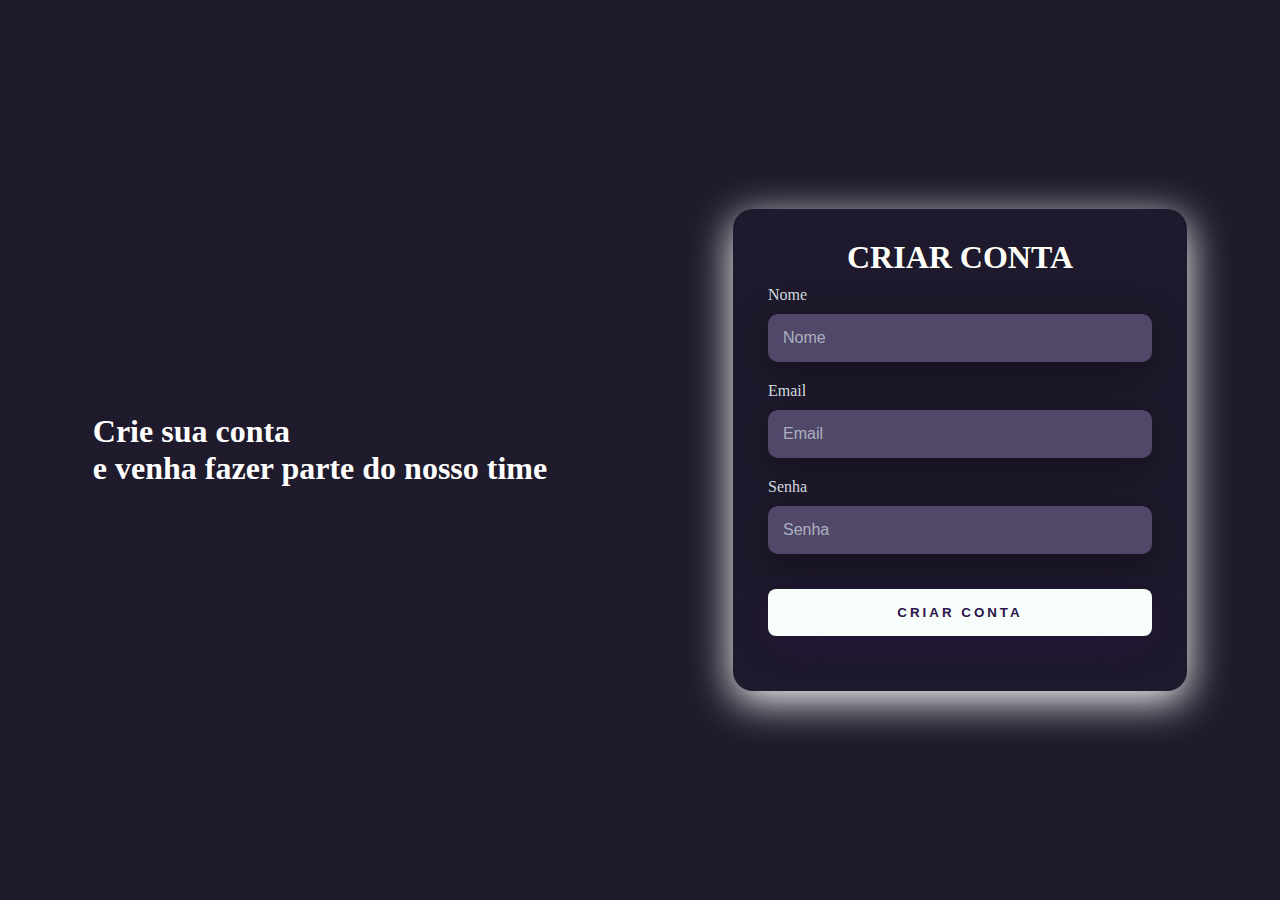
<file: wwwroot/Criarconta.html>
<!DOCTYPE html>
<html lang="en">
<head>
    <meta charset="UTF-8">
    <meta http-equiv="X-UA-Compatible" content="IE=edge">
    <meta name="viewport" content="width=device-width, initial-scale=1.0">
    <link rel="stylesheet" href="Criarconta.css">
    <title>Document</title>
</head>
<body>

<form id="meuFormulario">
    <div class="main-login">
        <div class="left-login">
            <h1> Crie sua conta<br>e venha fazer parte do nosso time</h1>
        </div>
        <div class="right-login">
            <div class="card-login">
                <h1>CRIAR CONTA</h1>
                <div class="textfield">
                    <label for="nome">Nome</label>
                    <input type="text" id="nome" name="nome" placeholder="Nome">
                </div>
                <div class="textfield">
                    <label for="email">Email</label>
                    <input type="email" id="email" name="email" placeholder="Email">
                </div>
                <div class="textfield">
                    <label for="senha">Senha</label>
                    <input type="password" id="senha" name="senha" placeholder="Senha">
                </div>
              <!-- <button type="submit" class="btn-criar-conta">Criar conta</button> -->
                <button type="submit" class="btn-login" onclick="meuFormulario()">Criar conta</button>
            </div>
        </div>
    </div>
</form>

<!-- Faz o envio dos dados para o back-->
<script>
  document.getElementById('meuFormulario').addEventListener('submit', function(event) {
    event.preventDefault(); // Impede o envio padrão do formulário
  
    // Obtém os valores dos campos do formulário
    var nome = document.getElementById('nome').value;
    var email = document.getElementById('email').value;
    var senha = document.getElementById('senha').value;
  
    enviarDadosCriarConta(nome, email, senha); // Chama a função enviarDadosCriarConta() com os valores obtidos
  });
  
  function enviarDadosCriarConta(nome, email, senha) {
    console.log('Enviando dados para a API:', nome, email, senha);
  
    // Objeto com os dados a serem enviados para o backend
    var dados = {
      nome_usuario: nome,
      email_usuario: email,
      senha_usuario: senha
    };
    
    fetch('http://localhost:5000/api/usuario/cadastrar', {
      method: 'POST',
      headers: {  
        'Content-Type': 'application/json'
      },
      body: JSON.stringify(dados)
    })
    .then(response=>response.json())
    .then(function(response) {
      debugger
      if (response.success) {
        // Login bem-sucedido
        exibirMensagemSucesso('Conta criada com sucesso!');
        // Redirecionar para a página de login ou qualquer outra ação necessária
      } else {
        // Login falhou
        exibirMensagemErro('Erro ao criar conta. Verifique os dados e tente novamente.');
      }
    })
    .catch(function(error) {
      // Ocorreu um erro na requisição
      exibirMensagemErro('Erro na conexão com o servidor. Tente novamente mais tarde.');
    });
  }
  
  function exibirMensagemSucesso(mensagem) {
    alert('Sucesso');
  }
  
  function exibirMensagemErro(mensagem) {
    alert('Erro');
  }
  </script>
 
</body>
</html>
</file>
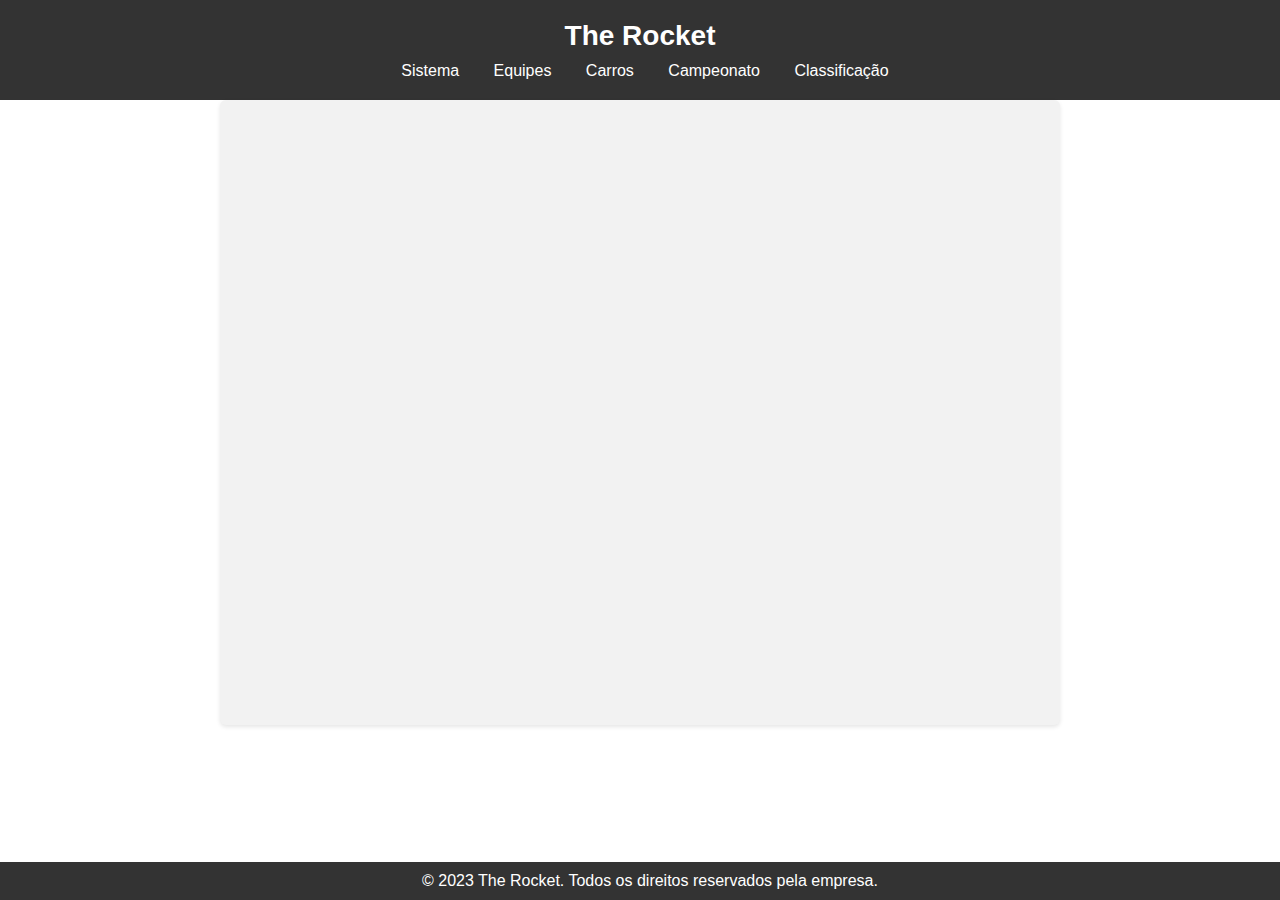
<file: wwwroot/sistemastr.html>
<!DOCTYPE html>
<html>
  <meta http-equiv="Content-Type" content="text/html; charset=UTF-8">
<head>
  <title>Sistema STR</title>
  <link rel="stylesheet" type="text/css" href="styles.css">
  <style>
    /* Estilos adicionais */
    .section {
      display: none;
      /* Esconder todas as seções inicialmente */
    }

    /* Estilo da linha abaixo do campo */
    .form-row {
      margin-bottom: 20px;
      /*border-bottom: 1px solid #ccc; */
      padding-bottom: 5px;
    }

    .btn-primary+div {
      border-bottom: none;
    }
  </style>
</head>

<body>
  <header>
    <h1>The Rocket</h1>
    <nav>
      <ul>
        <li><a href="#" id="system-link">Sistema</a></li>
        <li><a href="#" id="team-link">Equipes</a></li>
        <li><a href="#" id="car-link">Carros</a></li>
        <li><a href="#" id="championship-link">Campeonato</a></li>
        <li><a href="#" id="classification-link">Classificação</a></li>
      </ul>
    </nav>
  </header>

  <main>
    <!-- Página de sistemas-->
    <section id="home-section" class="section">
      <h2>Bem-vindo ao sistema do The Rocket</h2>
      <p>Cadastre o nome do seu carro, equipe, local e até a classficação para poder acompanhar os detalhes da corrida.
      </p>
      <p>Para isso, siga as etapas de cadastro até o final, inserindo os campos necessários em cada uma delas para
        visualizar as suas informações no sistema.</p>
    </section>


    <!--Retorno para a página de sistemas-->
    <section id="dashboard-section" class="section">
      <h2>Dashboard</h2>
      <table id="dashboard-table">
        <thead>
          <tr>
            <th>Equipe</th>
            <th>Carro</th>
            <th>Campeonato</th>
            <th>Classificação</th>
          </tr>
        </thead>
        <tbody id="dashboard-table-body">
          <!-- Os dados serão preenchidos dinamicamente aqui -->
        </tbody>
      </table>
    </section>


    <!--Página de carros onde o user vai cadastrar o carro-->
    <section id="car-section" class="section">
      <h2>Cadastro de Carros</h2>
      <form id="car-form">
        <div class="form-row">
          <label for="car-name">Nome do Carro:</label>
          <input type="text" id="car-name" name="car-name">
        </div>
        <div class="form-row">
          <label for="equipe-select">Selecionar Equipe:</label>
          <select id="equipe-select" name="equipe-select" required>
            <option value="">Selecione uma equipe</option>
          </select>
        </div>
        <div class="form-row">
          <button type="submit">Cadastrar</button>
        </div>
      </form>
    </section>



    <!-- Página de sistemas-->
    <section id="home-section" class="section">
      <h2>Bem-vindo ao sistema do The Rocket</h2>
      <p>Cadastre o nome do seu carro, equipe, local e até a classificação para poder acompanhar os detalhes da corrida.
      </p>
      <p>Para isso, siga as etapas de cadastro até o final, inserindo os campos necessários em cada uma delas para
        visualizar as suas informações no sistema.</p>
    </section>


    <!--Retorno para a página de sistemas-->
    <section id="dashboard-section" class="section">
      <h2>Dashboard</h2>
      <table id="dashboard-table">
        <thead>
          <tr>
            <th>Equipe</th>
            <th>Carro</th>
            <th>Campeonato</th>
            <th>Classificação</th>
          </tr>
        </thead>
        <tbody id="dashboard-table-body">
          <!-- Os dados serão preenchidos dinamicamente aqui -->
        </tbody>
      </table>
    </section>


    <!--Página de carros onde o user vai cadastrar o carro-->
    <section id="car-section" class="section">
      <h2>Cadastro de Carros</h2>
      <form id="car-form">
        <div class="form-row">
          <label for="car-name">Nome do Carro:</label>
          <input type="text" id="car-name" name="car-name">
        </div>
        <div class="form-row">
          <label for="equipe-select">Selecionar Equipe:</label>
          <select id="equipe-select" name="equipe-select" required>
            <option value="">Selecione uma equipe</option>
          </select>
        </div>
        <div class="form-row">
          <button type="submit">Cadastrar</button>
        </div>
      </form>
    </section>


    <!--Página de equipe ondeo usuário vai cadastrar a equipe-->
    <section id="team-section" class="section">
      <h2>Cadastro de Equipes</h2>
      <form id="team-form">
        <div class="form-row">
          <label for="team-name">Nome da Equipe:</label>
          <input type="text" id="team-name" name="team-name">
        </div>
        <div class="form-row">
          <button type="submit">Cadastrar</button>
        </div>
      </form>
    </section>



    <!--Página de Campeonato onde o user vai adicionar o local e o nome do campeonato-->
    <section id="championship-section" class="section">
      <h2>Local do Campeonato</h2>
      <form id="championship-form">
        <div class="form-row">
          <label for="championship-name">Nome do Campeonato:</label>
          <input type="text" id="championship-name" name="championship-name" required>
        </div>
        <div class="form-row">
          <button type="submit">Cadastrar</button>
        </div>
      </form>
    </section>


    <!-- Página de classificação onde o user vai inserir a classificação e o tempo dela-->
    <section id="classification-section" class="section">
      <h2>Classificação</h2>
      <form id="classification-form">
        <div class="form-row">
          <label for="position-select">Posição:</label>
          <select id="position-select" name="position-select">
            <option value="">Selecione uma posição</option>
            <option value="1">1° Lugar</option>
            <option value="2">2° Lugar</option>
            <option value="3">3° Lugar</option>
          </select>
        </div>
        <div class="form-row">
          <label for="time-input">Tempo da Classificação:</label>
          <input type="time" id="time-input" name="time-input" step="2">
        </div>
        <div class="form-row">
          <label for="equipe-select-classification">Selecionar Equipe:</label>
          <select id="equipe-select-classification" name="equipe-select-classification">
            <option value="">Selecione uma equipe</option>
          </select>
        </div>
        <div class="form-row">
          <button type="submit" id="add-classification-btn">Cadastrar</button>
        </div>
      </form>
    </section>
  </main>

  <footer>
    <p>&copy; 2023 The Rocket. Todos os direitos reservados pela empresa.</p>
  </footer>

  <script>

    //Primeiro, o código está selecionando elementos HTML por 
    //meio de seus IDs e atribuindo-os a variáveis. 
    //Por exemplo, var systemLink = document.getElementById
    //('system-link'); seleciona o elemento HTML com o ID 
    //"system-link" e o armazena na variável systemLink
    //. Isso é feito para cada link de navegação e para cada seção do site.




    // Em seguida, o código define eventos de clique para cada link. 
    //Quando um link é clicado, uma função anônima é executada. Por exemplo, systemLink.addEventListener('click', function(event)
    // {...}); define um evento de clique para o link com o ID "system-link". A função anônima é executada quando o link é clicado.


    //Dentro de cada função anônima, a primeira linha event.preventDefault(); impede o comportamento padrão do link, que é 
    //redirecionar para outra página. Isso é feito para que a navegação seja tratada
    //internamente na página, sem a necessidade de carregar uma nova página.



    //Então basicamente para você que está lendo  esse código permite a navegação entre diferentes seções de um site por meio
    // de links. Quando um link é clicado, a seção correspondente é exibida 
    //e as outras seções são ocultadas. Isso é feito usando manipulação de propriedades CSS através do JavaScript.


    // Links, servem para navegar entre as seções
    var systemLink = document.getElementById('system-link');
    var carLink = document.getElementById('car-link');
    var teamLink = document.getElementById('team-link');
    var championshipLink = document.getElementById('championship-link');
    var classificationLink = document.getElementById('classification-link');

    // Obtendo as seções para navegação
    var homeSection = document.getElementById('home-section');
    var carSection = document.getElementById('car-section');
    var teamSection = document.getElementById('team-section');
    var championshipSection = document.getElementById('championship-section');
    var classificationSection = document.getElementById('classification-section');


    // Eventos de clique para os links
    systemLink.addEventListener('click', function (event) {
      event.preventDefault();
      homeSection.style.display = 'block';
      carSection.style.display = 'none';
      teamSection.style.display = 'none';
      championshipSection.style.display = 'none';
      classificationSection.style.display = 'none';
    });

    const selectequipe1 = document.getElementById("equipe-select-classification");
    const selectequipe2 = document.getElementById("equipe-select");
    const getPost = async () => {
      const response = await fetch('http://localhost:5000/api/equipe', {
        headers: {
          'Authorization':'Bearer ' + getCookie("Token")
        },
      });
      console.log(response);
      const data = response.json();
      return data;
  };

    const displayOption = async () => {
        const options = await getPost();
        options.forEach(option => {
            const newOption = document.createElement("option");
            console.log(option);
            newOption.value = option.id_equipe;
            newOption.text = option.nome_equipe;
            selectequipe1.appendChild(newOption);
    
        });
    };
    displayOption();
    const displayOption2 = async () => {
        const options = await getPost();
        options.forEach(option => {
            const newOption = document.createElement("option");
            console.log(option);
            newOption.value = option.id_equipe;
            newOption.text = option.nome_equipe;
            selectequipe2.appendChild(newOption);
    
        });
    };
    displayOption2();

    /*function carregarEquipe(elemento) {
      debugger
      fetch("http://localhost:5000/api/equipe").then(r => r.json()).then(result => {
        const select = document.querySelector(elemento);
        select.innerHTML = "";
        result.forEach(equipe => {
          const option = document.createElement('option');
          option.value = id.equipe;
          option.innerHTML = equipe;
          select.append(option);
        })
      })
    }*/

    carLink.addEventListener('click', function (event) {
      event.preventDefault();
      carSection.style.display = 'block';
      homeSection.style.display = 'none';
      teamSection.style.display = 'none';
      championshipSection.style.display = 'none';
      classificationSection.style.display = 'none';
      //carregarEquipe('#listaequipes');
    });

    teamLink.addEventListener('click', function (event) {
      event.preventDefault();
      teamSection.style.display = 'block';
      homeSection.style.display = 'none';
      carSection.style.display = 'none';
      championshipSection.style.display = 'none';
      classificationSection.style.display = 'none';
    });

    championshipLink.addEventListener('click', function (event) {
      event.preventDefault();
      championshipSection.style.display = 'block';
      homeSection.style.display = 'none';
      carSection.style.display = 'none';
      teamSection.style.display = 'none';
      classificationSection.style.display = 'none';
    });

    classificationLink.addEventListener('click', function (event) {
      event.preventDefault();
      classificationSection.style.display = 'block';
      homeSection.style.display = 'none';
      carSection.style.display = 'none';
      teamSection.style.display = 'none';
      championshipSection.style.display = 'none';
      //carregarEquipe('#listaequipes');
    });
    function getCookie(name) {
  var value = "; " + document.cookie;
  var parts = value.split("; " + name + "=");
  if (parts.length >= 2) return parts.pop().split(";").shift();
}

  </script>

<script>
  /*document.addEventListener('DOMContentLoaded', function() {
    carregarEquipe('equipe-select');
  });*/
</script>


  <script src="cadastrarocarro.js"></script>
  <script src="localcampeonato.js"></script>
  <script src="cadastroequipe.js"></script>
  <script src="classificação.js"></script>
</body>

</html>
</file>
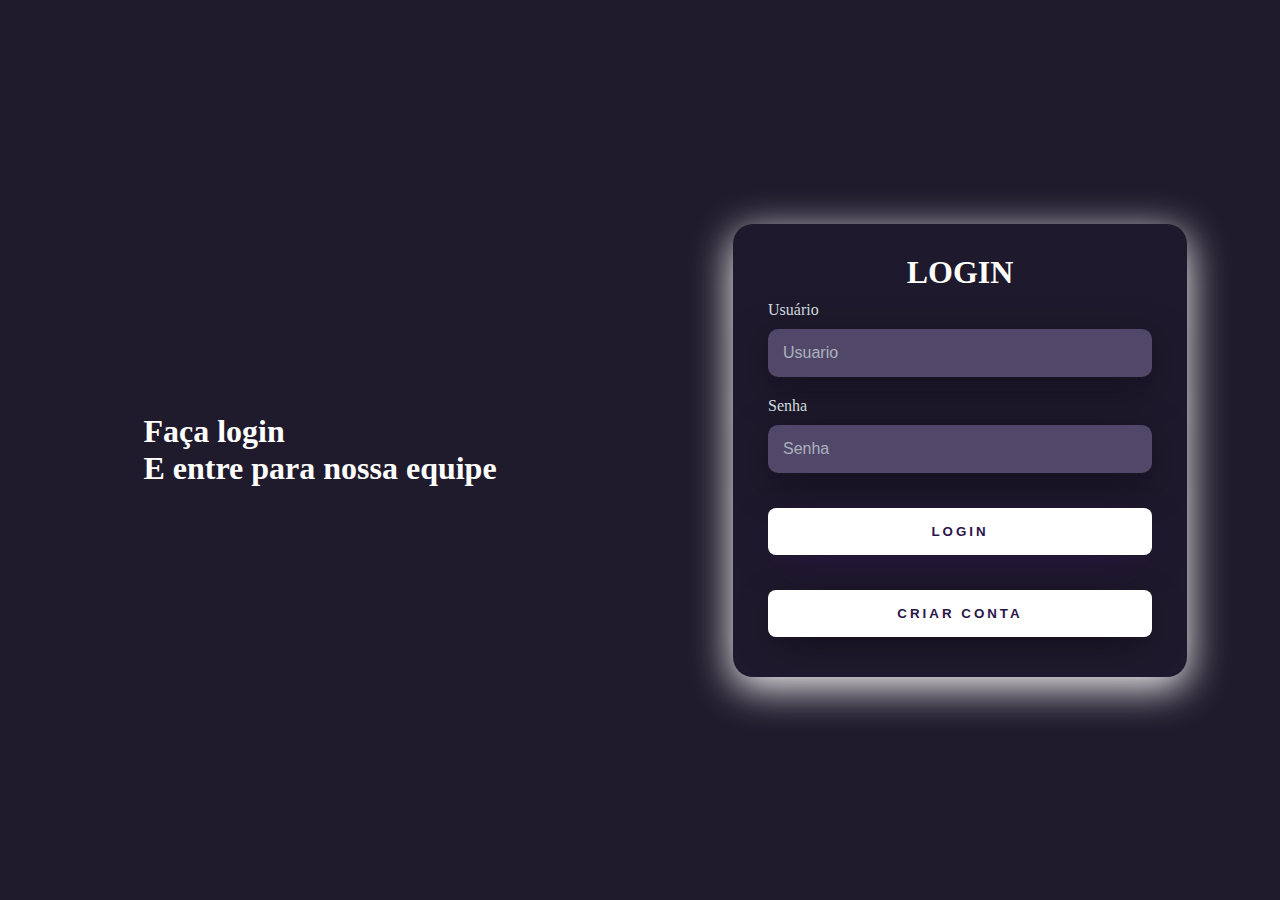
<file: wwwroot/tela-login.html>
<!DOCTYPE html>
<html lang="en">
<head>
    <meta charset="UTF-8">
    <meta http-equiv="X-UA-Compatible" content="IE=edge">
    <meta name="viewport" content="width=device-width, initial-scale=1.0">
    <link rel="stylesheet" href="tela-login.css">
    <script src="Verificação.js"></script>
    <title>Document</title>
</head>
<body>
<div class="main-login">
    <div class="left-login">
            <h1> Faça login<br> E entre para nossa equipe</h1></div>
    <div class="right-login">
            <div class="card-login">
                    <h1>LOGIN</h1>
                      <div class="textfield">
                      <label for="usuario">Usuário</label>
                      <input type="text" id="usuario" name="usuario" placeholder="Usuario">
                      </div>
                         <div class="textfield">
                         <label for="senha">Senha</label>
                         <input type="password" id="senha" name="senha" placeholder="Senha">
                         </div>
                <button class="btn-login" onclick="DadosLogin()">Login</button>
                <button class="btn-criar-conta" id="btn-criar-conta">Criar conta</button>

            </div>
    </div>

</div>
<!--Ao clicar no botão criar conta vai direcionada para página de Criarconta.html-->
<script> 
    console.log("Script carregado"); 

    var btnCriarConta = document.getElementById("btn-criar-conta");

    btnCriarConta.addEventListener("click", function() {
        console.log("Botão Criar conta clicado");
        window.open("Criarconta.html");
    });
</script>


<!-- Autenticação dos dados de cadastro, observação só vai conseguir fazer o login se tiver cadastrado uma conta-->
</body>
</html>
<!--<script>
    function LogarUsuario() {
        debugger
        var url = "http://localhost:5000/api/usuario/login";

        var email = document.getElementById('usuario').value;
        var senha = document.getElementById('senha').value;

        if (email == null || email == "") {
            alert("Informe um E-mail!");
            return;
        }
        if (senha == null || senha == "") {
            alert("Informe uma Senha!");
            return;
        }

        var request = new XMLHttpRequest();
        request.open("POST", url);
        request.setRequestHeader("Content-Type", "application/json");
        request.send(JSON.stringify({ "UserName": email, "Password": senha }));

        request.onreadystatechange = function(){
            if (request.readyState == 4 && request.status == 200 ) {
                alert("Usuário Logado!");
            } else {
                alert("Usuário ou Senha incorreto!");
            }
        }
    }
    </script>
-->

<script>


    function DadosLogin(email, senha) {

    var email = document.getElementById('usuario').value;
    var senha = document.getElementById('senha').value;

    if (email == null || email == "") {
        alert("Informe um E-mail!");
        return;
    }
    if (senha == null || senha == "") {
        alert("Informe uma Senha!");
        return;
    }

     var dadoslogin = {
       UserName: email,
       Password: senha
     };
   
     fetch('http://localhost:5000/api/usuario/login', {
        method: 'POST',
        credentials:'same-origin',
        headers: {
         'Content-Type': 'application/json'
       },
       body: JSON.stringify(dadoslogin)
     })
     .then(function(response) {
        debugger
       if (response.ok) {
        window.location.replace("http://localhost:5000/sistemastr.html");
        //var cookieRecebido = "Token";
        //document.cookie = token=cookieRecebido;
       // localStorage.setItem("Token");
    } else {
       alert("Email ou senha incorreto")
       }
     })
     .catch(function(error) {
       alert("Erro na conexão. ") 
         });
   }
   </script>
</file>
<file: wwwroot/Criarconta.css>
body{

    margin: 0px;
}

.main-login{

    width: 100vw;
    height: 100vh;
    background: #201b2c;
    display: flex;
    justify-content: center;
    align-items: center;
}

.left-login
{
width: 50vw;
height: 100vh;
display: flex;
justify-content: center;
align-items: center;
flex-direction: column;
}


.left-login > h1
{
color: #ffffff;
}


.right-login{
width: 50vw;
display: 100vh;
display: flex;
justify-content: center;
align-items: center;
}


.card-login
{
width: 60%;
display: flex;
justify-content: center;
align-items: center;
flex-direction: column;
padding: 30px 35px;
background-color: #1e192c;
border-radius: 20px;
box-shadow: 0px 10px 40px #fcfcfc;
}

.card-login > h1 
{  
    color: rgb(255, 255, 250);
    font-weight: 800;
    margin: 0; 
}

.textfield
{   width: 100%;
    display: flex;
    flex-direction: column;
    align-items: flex-start;
    justify-content: center;
    margin: 10px 0px;
}

.textfield > input
{
    width: 100%;
    border: none;
    border-radius: 10px;
    padding: 15px;
    background: #514869;
    color: #f0ffffde;
    font-size: 12pt;
    box-shadow: 0px 10px 40px #00000056;
    outline: none;
    box-sizing: border-box;
   
}

.textfield > label{
    color: #f0ffffde;
    margin-bottom: 10px;
}

.textfield > input::placeholder{
    color: #f0ffff94;
}

.btn-login
{
    width: 100%;
    padding: 16px 0px;
    margin: 25px;
    border: none;
    border-radius: 8px;
    outline: none;
    text-transform: uppercase;
    font-weight: 800;
    letter-spacing: 3px;
    color: #2b134b;
    background: #f6fdfa;
    cursor: pointer;
    box-shadow: 0px 10px 40px -12px;
}


.btn-criar-conta {
    width: 100%;
    padding: 16px 0px;
    margin: 10px 25px;
    border: none;
    border-radius: 8px;
    outline: none;
    text-transform: uppercase;
    font-weight: 800;
    letter-spacing: 3px;
    color: #2b134b;
    background: #ffffff;
    cursor: pointer;
    box-shadow: 0px 10px 40px -12px rgba(0, 0, 0, 0.75);
  }
</file>
<file: wwwroot/tela-login.css>
body{

    margin: 0px;
}

.main-login{

    width: 100vw;
    height: 100vh;
    background: #201b2c;
    display: flex;
    justify-content: center;
    align-items: center;
}

.left-login
{
width: 50vw;
height: 100vh;
display: flex;
justify-content: center;
align-items: center;
flex-direction: column;
}


.left-login > h1
{
color: #ffffff;
}


.right-login{
width: 50vw;
display: 100vh;
display: flex;
justify-content: center;
align-items: center;
}


.card-login
{
width: 60%;
display: flex;
justify-content: center;
align-items: center;
flex-direction: column;
padding: 30px 35px;
background-color: #1e192c;
border-radius: 20px;
box-shadow: 0px 10px 40px #fcfcfc;
}

.card-login > h1 
{  
    color: rgb(255, 255, 250);
    font-weight: 800;
    margin: 0; 
}

.textfield
{   width: 100%;
    display: flex;
    flex-direction: column;
    align-items: flex-start;
    justify-content: center;
    margin: 10px 0px;
}

.textfield > input
{
    width: 100%;
    border: none;
    border-radius: 10px;
    padding: 15px;
    background: #514869;
    color: #f0ffffde;
    font-size: 12pt;
    box-shadow: 0px 10px 40px #00000056;
    outline: none;
    box-sizing: border-box;
   
}

.textfield > label{
    color: #f0ffffde;
    margin-bottom: 10px;
}

.textfield > input::placeholder{
    color: #f0ffff94;
}

.btn-login
{
    width: 100%;
    padding: 16px 0px;
    margin: 25px;
    border: none;
    border-radius: 8px;
    outline: none;
    text-transform: uppercase;
    font-weight: 800;
    letter-spacing: 3px;
    color: #2b134b;
    background: #ffffff;
    cursor: pointer;
    box-shadow: 0px 10px 40px -12px;
}
.btn-criar-conta {
    width: 100%;
    padding: 16px 0px;
    margin: 10px 25px;
    border: none;
    border-radius: 8px;
    outline: none;
    text-transform: uppercase;
    font-weight: 800;
    letter-spacing: 3px;
    color: #2b134b;
    background: #ffffff;
    cursor: pointer;
    box-shadow: 0px 10px 40px -12px rgba(0, 0, 0, 0.75);
  }
</file>
<file: wwwroot/assets/css/style.css>
/**
* Template Name: Restaurantly - v3.1.0
* Template URL: https://bootstrapmade.com/restaurantly-restaurant-template/
* Author: BootstrapMade.com 
* License: https://bootstrapmade.com/license/
*/

/*--------------------------------------------------------------
# General
--------------------------------------------------------------*/

#navbar ul li:nth-child(2),
#navbar ul li:nth-child(5) {
  margin-right: 0px; /* Ajuste o valor conforme necessário */
}

#navbar ul li:nth-child(3),
#navbar ul li:nth-child(4) {
  margin-right: -15px; /* Ajuste o valor conforme necessário */
}



body {
  font-family: "Open Sans", sans-serif;
  background: #0c0b09;
  color: #fff;
}

a {
  color: #cda45e;
  text-decoration: none;
}

a:hover {
  color: #d9ba85;
  text-decoration: none;
}

h1, h2, h3, h4, h5, h6 {
  font-family: "Playfair Display", serif;
}

/*--------------------------------------------------------------
# Preloader
--------------------------------------------------------------*/
#preloader {
  position: fixed;
  top: 0;
  left: 0;
  right: 0;
  bottom: 0;
  z-index: 9999;
  overflow: hidden;
  background: #1a1814;
}

#preloader:before {
  content: "";
  position: fixed;
  top: calc(50% - 30px);
  left: calc(50% - 30px);
  border: 6px solid #1a1814;
  border-top-color: #cda45e;
  border-bottom-color: #cda45e;
  border-radius: 50%;
  width: 60px;
  height: 60px;
  -webkit-animation: animate-preloader 1s linear infinite;
  animation: animate-preloader 1s linear infinite;
}

@-webkit-keyframes animate-preloader {
  0% {
    transform: rotate(0deg);
  }
  100% {
    transform: rotate(360deg);
  }
}

@keyframes animate-preloader {
  0% {
    transform: rotate(0deg);
  }
  100% {
    transform: rotate(360deg);
  }
}

/*--------------------------------------------------------------
# Back to top button
--------------------------------------------------------------*/
.back-to-top {
  position: fixed;
  visibility: hidden;
  opacity: 0;
  right: 15px;
  bottom: 15px;
  z-index: 996;
  width: 44px;
  height: 44px;
  border-radius: 50px;
  transition: all 0.4s;
  border: 2px solid #cda45e;
}

.back-to-top i {
  font-size: 28px;
  color: #cda45e;
  line-height: 0;
}

.back-to-top:hover {
  background: #cda45e;
  color: #1a1814;
}

.back-to-top:hover i {
  color: #444444;
}

.back-to-top.active {
  visibility: visible;
  opacity: 1;
}

/*--------------------------------------------------------------
# Disable aos animation delay on mobile devices
--------------------------------------------------------------*/
@media screen and (max-width: 768px) {
  [data-aos-delay] {
    transition-delay: 0 !important;
  }
}

/*--------------------------------------------------------------
# Top Bar
--------------------------------------------------------------*/
#topbar {
  height: 40px;
  font-size: 14px;
  transition: all 0.5s;
  z-index: 996;
}

#topbar.topbar-scrolled {
  top: -40px;
}

#topbar .contact-info i {
  font-style: normal;
  color: #d9ba85;
}

#topbar .contact-info i span {
  padding-left: 5px;
  color: #fff;
}

#topbar .languages ul {
  display: flex;
  flex-wrap: wrap;
  list-style: none;
  padding: 0;
  margin: 0;
  color: #cda45e;
}

#topbar .languages ul a {
  color: white;
}

#topbar .languages ul li + li {
  padding-left: 10px;
}

#topbar .languages ul li + li::before {
  display: inline-block;
  padding-right: 10px;
  color: rgba(255, 255, 255, 0.5);
  content: "/";
}

/*--------------------------------------------------------------
# Header
--------------------------------------------------------------*/
#header {
  background: rgba(12, 11, 9, 0.6);
  border-bottom: 1px solid rgba(12, 11, 9, 0.6);
  transition: all 0.5s;
  z-index: 997;
  padding: 15px 0;
  top: 40px;
}

#header.header-scrolled {
  top: 0;
  background: rgba(0, 0, 0, 0.85);
  border-bottom: 1px solid #37332a;
}

#header .logo {
  font-size: 28px;
  margin: 0;
  padding: 0;
  line-height: 1;
  font-weight: 300;
  letter-spacing: 1px;
  text-transform: uppercase;
  font-family: "Poppins", sans-serif;
}

#header .logo a {
  color: #fff;
}

#header .logo img {
  max-height: 40px;
}

/*--------------------------------------------------------------
# Book a table button Menu
--------------------------------------------------------------*/
.book-a-table-btn {
  margin: 0 0 0 15px;
  border: 2px solid #cda45e;
  color: #fff;
  border-radius: 50px;
  padding: 8px 25px;
  text-transform: uppercase;
  font-size: 13px;
  font-weight: 500;
  letter-spacing: 1px;
  transition: 0.3s;
}

.book-a-table-btn:hover {
  background: #cda45e;
  color: #fff;
}

@media (max-width: 992px) {
  .book-a-table-btn {
    margin: 0 15px 0 0;
    padding: 8px 20px;
  }
}

/*--------------------------------------------------------------
# Navigation Menu
--------------------------------------------------------------*/
/**
* Desktop Navigation 
*/
.navbar {
  padding: 0;
}

.navbar ul {
  margin: 0;
  padding: 0;
  display: flex;
  list-style: none;
  align-items: center;
}

.navbar li {
  position: relative;
}

.navbar a {
  display: flex;
  align-items: center;
  justify-content: space-between;
  padding: 10px 0 10px 30px;
  color: #fff;
  white-space: nowrap;
  transition: 0.3s;
  font-size: 14px;
}

.navbar a i {
  font-size: 12px;
  line-height: 0;
  margin-left: 5px;
}

.navbar a:hover, .navbar .active, .navbar li:hover > a {
  color: #d9ba85;
}

.navbar .dropdown ul {
  display: block;
  position: absolute;
  left: 14px;
  top: calc(100% + 30px);
  margin: 0;
  padding: 10px 0;
  z-index: 99;
  opacity: 0;
  visibility: hidden;
  background: #fff;
  box-shadow: 0px 0px 30px rgba(127, 137, 161, 0.25);
  transition: 0.3s;
  border-radius: 4px;
}

.navbar .dropdown ul li {
  min-width: 200px;
}

.navbar .dropdown ul a {
  padding: 10px 20px;
  color: #444444;
}

.navbar .dropdown ul a i {
  font-size: 12px;
}

.navbar .dropdown ul a:hover, .navbar .dropdown ul .active:hover, .navbar .dropdown ul li:hover > a {
  color: #cda45e;
}

.navbar .dropdown:hover > ul {
  opacity: 1;
  top: 100%;
  visibility: visible;
}

.navbar .dropdown .dropdown ul {
  top: 0;
  left: calc(100% - 30px);
  visibility: hidden;
}

.navbar .dropdown .dropdown:hover > ul {
  opacity: 1;
  top: 0;
  left: 100%;
  visibility: visible;
}

@media (max-width: 1366px) {
  .navbar .dropdown .dropdown ul {
    left: -90%;
  }
  .navbar .dropdown .dropdown:hover > ul {
    left: -100%;
  }
}

/**
* Mobile Navigation 
*/
.mobile-nav-toggle {
  color: #fff;
  font-size: 28px;
  cursor: pointer;
  display: none;
  line-height: 0;
  transition: 0.5s;
}

@media (max-width: 991px) {
  .mobile-nav-toggle {
    display: block;
  }
  .navbar ul {
    display: none;
  }
}

.navbar-mobile {
  position: fixed;
  overflow: hidden;
  top: 0;
  right: 0;
  left: 0;
  bottom: 0;
  background: rgba(0, 0, 0, 0.9);
  transition: 0.3s;
  z-index: 999;
}

.navbar-mobile .mobile-nav-toggle {
  position: absolute;
  top: 15px;
  right: 15px;
}

.navbar-mobile ul {
  display: block;
  position: absolute;
  top: 55px;
  right: 15px;
  bottom: 15px;
  left: 15px;
  padding: 10px 0;
  border-radius: 6px;
  background-color: #fff;
  overflow-y: auto;
  transition: 0.3s;
}

.navbar-mobile a {
  padding: 10px 20px;
  font-size: 15px;
  color: #1a1814;
}

.navbar-mobile a:hover, .navbar-mobile .active, .navbar-mobile li:hover > a {
  color: #cda45e;
}

.navbar-mobile .getstarted {
  margin: 15px;
}

.navbar-mobile .dropdown ul {
  position: static;
  display: none;
  margin: 10px 20px;
  padding: 10px 0;
  z-index: 99;
  opacity: 1;
  visibility: visible;
  background: #fff;
  box-shadow: 0px 0px 30px rgba(127, 137, 161, 0.25);
}

.navbar-mobile .dropdown ul li {
  min-width: 200px;
}

.navbar-mobile .dropdown ul a {
  padding: 10px 20px;
}

.navbar-mobile .dropdown ul a i {
  font-size: 12px;
}

.navbar-mobile .dropdown ul a:hover, .navbar-mobile .dropdown ul .active:hover, .navbar-mobile .dropdown ul li:hover > a {
  color: #cda45e;
}

.navbar-mobile .dropdown > .dropdown-active {
  display: block;
}

/*--------------------------------------------------------------
# Hero Section
--------------------------------------------------------------*/
#hero {
  width: 100%;
  height: 100vh;
  background: url("../img/Carrinho.jpeg") top center;
  background-size: cover;
  position: relative;
  padding: 0;
}

#hero:before {
  content: "";
  background: rgba(0, 0, 0, 0.5);
  position: absolute;
  bottom: 0;
  top: 0;
  left: 0;
  right: 0;
}

#hero .container {
  padding-top: 110px;
}

@media (max-width: 992px) {
  #hero .container {
    padding-top: 98px;
  }
}

#hero h1 {
  margin: 0;
  font-size: 48px;
  font-weight: 700;
  line-height: 56px;
  color: #fff;
  font-family: "Poppins", sans-serif;
}

#hero h1 span {
  color: #cda45e;
}

#hero h2 {
  color: #eee;
  margin-bottom: 10px 0 0 0;
  font-size: 22px;
}

#hero .btns {
  margin-top: 30px;
}

#hero .btn-menu, #hero .btn-book {
  font-weight: 600;
  font-size: 13px;
  letter-spacing: 0.5px;
  text-transform: uppercase;
  display: inline-block;
  padding: 12px 30px;
  border-radius: 50px;
  transition: 0.3s;
  line-height: 1;
  color: white;
  border: 2px solid #cda45e;
}

#hero .btn-menu:hover, #hero .btn-book:hover {
  background: #cda45e;
  color: #fff;
} 

#hero .btn-book {
  margin-left: 15px;
}

#hero .play-btn {
  width: 94px;
  height: 94px;
  background: radial-gradient(#cda45e 50%, rgba(205, 164, 94, 0.4) 52%);
  border-radius: 50%;
  display: block;
  position: relative;
  overflow: hidden;
}

#hero .play-btn::after {
  content: '';
  position: absolute;
  left: 50%;
  top: 50%;
  transform: translateX(-40%) translateY(-50%);
  width: 0;
  height: 0;
  border-top: 10px solid transparent;
  border-bottom: 10px solid transparent;
  border-left: 15px solid #fff;
  z-index: 100;
  transition: all 400ms cubic-bezier(0.55, 0.055, 0.675, 0.19);
}

#hero .play-btn::before {
  content: '';
  position: absolute;
  width: 120px;
  height: 120px;
  -webkit-animation-delay: 0s;
  animation-delay: 0s;
  -webkit-animation: pulsate-btn 2s;
  animation: pulsate-btn 2s;
  -webkit-animation-direction: forwards;
  animation-direction: forwards;
  -webkit-animation-iteration-count: infinite;
  animation-iteration-count: infinite;
  -webkit-animation-timing-function: steps;
  animation-timing-function: steps;
  opacity: 1;
  border-radius: 50%;
  border: 5px solid rgba(205, 164, 94, 0.7);
  top: -15%;
  left: -15%;
  background: rgba(198, 16, 0, 0);
}

#hero .play-btn:hover::after {
  border-left: 15px solid #cda45e;
  transform: scale(20);
}

#hero .play-btn:hover::before {
  content: '';
  position: absolute;
  left: 50%;
  top: 50%;
  transform: translateX(-40%) translateY(-50%);
  width: 0;
  height: 0;
  border: none;
  border-top: 10px solid transparent;
  border-bottom: 10px solid transparent;
  border-left: 15px solid #fff;
  z-index: 200;
  -webkit-animation: none;
  animation: none;
  border-radius: 0;
}

@media (min-width: 1024px) {
  #hero {
    background-attachment: fixed;
  }
}

@media (max-width: 992px) {
  #hero .play-btn {
    margin-top: 30px;
  }
}

@media (max-height: 500px) {
  #hero {
    height: auto;
  }
  #hero .container {
    padding-top: 130px;
    padding-bottom: 60px;
  }
}

@media (max-width: 768px) {
  #hero h1 {
    font-size: 28px;
    line-height: 36px;
  }
  #hero h2 {
    font-size: 18px;
    line-height: 24px;
  }
}

@-webkit-keyframes pulsate-btn {
  0% {
    transform: scale(0.6, 0.6);
    opacity: 1;
  }
  100% {
    transform: scale(1, 1);
    opacity: 0;
  }
}

@keyframes pulsate-btn {
  0% {
    transform: scale(0.6, 0.6);
    opacity: 1;
  }
  100% {
    transform: scale(1, 1);
    opacity: 0;
  }
}

/*--------------------------------------------------------------
# Sections General
--------------------------------------------------------------*/
section {
  padding: 60px 0;
  overflow: hidden;
}

.section-bg {
  background-color: #1a1814;
}

.section-title {
  padding-bottom: 40px;
}

.section-title h2 {
  font-size: 14px;
  font-weight: 500;
  padding: 0;
  line-height: 1px;
  margin: 0 0 5px 0;
  letter-spacing: 2px;
  text-transform: uppercase;
  color: #aaaaaa;
  font-family: "Poppins", sans-serif;
}

.section-title h2::after {
  content: "";
  width: 120px;
  height: 1px;
  display: inline-block;
  background: rgba(255, 255, 255, 0.2);
  margin: 4px 10px;
}

.section-title p {
  margin: 0;
  margin: 0;
  font-size: 36px;
  font-weight: 700;
  font-family: "Playfair Display", serif;
  color: #cda45e;
}

/*--------------------------------------------------------------
# About
--------------------------------------------------------------*/
.breadcrumbs {
  padding: 15px 0;
  background: #1d1b16;
  margin-top: 110px;
}

@media (max-width: 992px) {
  .breadcrumbs {
    margin-top: 98px;
  }
}

.breadcrumbs h2 {
  font-size: 26px;
  font-weight: 300;
}

.breadcrumbs ol {
  display: flex;
  flex-wrap: wrap;
  list-style: none;
  padding: 0;
  margin: 0;
  font-size: 14px;
}

.breadcrumbs ol li + li {
  padding-left: 10px;
}

.breadcrumbs ol li + li::before {
  display: inline-block;
  padding-right: 10px;
  color: #37332a;
  content: "/";
}

@media (max-width: 768px) {
  .breadcrumbs .d-flex {
    display: block !important;
  }
  .breadcrumbs ol {
    display: block;
  }
  .breadcrumbs ol li {
    display: inline-block;
  }
}

/*--------------------------------------------------------------
# About
--------------------------------------------------------------*/
.about {
  background: url("../img/Carinho\ 2.jpeg") center center;
  background-size: cover;
  position: relative;
  padding: 80px 0;
}

.about:before {
  content: "";
  background: rgba(0, 0, 0, 0.8);
  position: absolute;
  bottom: 0;
  top: 0;
  left: 0;
  right: 0;
}

.about .about-img {
  position: relative;
  transition: .5s;
}

.about .about-img img {
  max-width: 100%;
  border: 4px solid rgba(255, 255, 255, 0.2);
  position: relative;
}

.about .about-img::before {
  position: absolute;
  left: 20px;
  top: 20px;
  width: 60px;
  height: 60px;
  z-index: 1;
  content: '';
  border-left: 5px solid #cda45e;
  border-top: 5px solid #cda45e;
  transition: .5s;
}

.about .about-img::after {
  position: absolute;
  right: 20px;
  bottom: 20px;
  width: 60px;
  height: 60px;
  z-index: 2;
  content: '';
  border-right: 5px solid #cda45e;
  border-bottom: 5px solid #cda45e;
  transition: .5s;
}

.about .about-img:hover {
  transform: scale(1.03);
}

.about .about-img:hover::before {
  left: 10px;
  top: 10px;
}

.about .about-img:hover::after {
  right: 10px;
  bottom: 10px;
}

.about .content h3 {
  font-weight: 600;
  font-size: 26px;
}

.about .content ul {
  list-style: none;
  padding: 0;
}

.about .content ul li {
  padding-bottom: 10px;
}

.about .content ul i {
  font-size: 20px;
  padding-right: 4px;
  color: #cda45e;
}

.about .content p:last-child {
  margin-bottom: 0;
}

@media (min-width: 1024px) {
  .about {
    background-attachment: fixed;
  }
}

/*--------------------------------------------------------------
# Why Us
--------------------------------------------------------------*/
.why-us .box {
  padding: 50px 30px;
  box-shadow: 0px 2px 15px rgba(0, 0, 0, 0.1);
  transition: all ease-in-out 0.3s;
  background: #1a1814;
}

.why-us .box span {
  display: block;
  font-size: 28px;
  font-weight: 700;
  color: #cda45e;
}

.why-us .box h4 {
  font-size: 24px;
  font-weight: 600;
  padding: 0;
  margin: 20px 0;
  color: rgba(255, 255, 255, 0.8);
}

.why-us .box p {
  color: #aaaaaa;
  font-size: 15px;
  margin: 0;
  padding: 0;
}

.why-us .box:hover {
  background: #cda45e;
  padding: 30px 30px 70px 30px;
  box-shadow: 10px 15px 30px rgba(0, 0, 0, 0.18);
}

.why-us .box:hover span, .why-us .box:hover h4, .why-us .box:hover p {
  color: #fff;
}

/*--------------------------------------------------------------
# Menu Section
--------------------------------------------------------------*/
.menu #menu-flters {
  padding: 0;
  margin: 0 auto 0 auto;
  list-style: none;
  text-align: center;
  border-radius: 50px;
}

.menu #menu-flters li {
  cursor: pointer;
  display: inline-block;
  padding: 8px 12px 10px 12px;
  font-size: 16px;
  font-weight: 500;
  line-height: 1;
  color: #fff;
  margin-bottom: 10px;
  transition: all ease-in-out 0.3s;
  border-radius: 50px;
  font-family: "Playfair Display", serif;
}

.menu #menu-flters li:hover, .menu #menu-flters li.filter-active {
  color: #cda45e;
}

.menu #menu-flters li:last-child {
  margin-right: 0;
}

.menu .menu-item {
  margin-top: 50px;
}

.menu .menu-img {
  width: 70px;
  border-radius: 50%;
  float: left;
  border: 5px solid rgba(255, 255, 255, 0.2);
}

.menu .menu-content {
  margin-left: 85px;
  overflow: hidden;
  display: flex;
  justify-content: space-between;
  position: relative;
}

.menu .menu-content::after {
  content: "......................................................................"
 "...................................................................."
 "....................................................................";
  position: absolute;
  left: 20px;
  right: 0;
  top: -4px;
  z-index: 1;
  color: #bab3a6;
  font-family: Arial, "Helvetica Neue", Helvetica, sans-serif;
}

.menu .menu-content a {
  padding-right: 10px;
  background: #1a1814;
  position: relative;
  z-index: 3;
  font-weight: 700;
  color: white;
  transition: 0.3s;
}

.menu .menu-content a:hover {
  color: #cda45e;
}

.menu .menu-content span {
  background: #1a1814;
  position: relative;
  z-index: 3;
  padding: 0 10px;
  font-weight: 600;
  color: #cda45e;
}

.menu .menu-ingredients {
  margin-left: 85px;
  font-style: italic;
  font-size: 14px;
  font-family: "Poppins", sans-serif;
  color: rgba(255, 255, 255, 0.5);
}

/*--------------------------------------------------------------
# Specials
--------------------------------------------------------------*/
.specials {
  overflow: hidden;
}

.specials .nav-tabs {
  border: 0;
}

.specials .nav-link {
  border: 0;
  padding: 12px 15px;
  transition: 0.3s;
  color: #fff;
  border-radius: 0;
  border-right: 2px solid #cda45e;
  font-weight: 600;
  font-size: 15px;
}

.specials .nav-link:hover {
  color: #cda45e;
}

.specials .nav-link.active {
  color: #1a1814;
  background: #cda45e;
  border-color: #cda45e;
}

.specials .nav-link:hover {
  border-color: #cda45e;
}

.specials .tab-pane.active {
  -webkit-animation: fadeIn 0.5s ease-out;
  animation: fadeIn 0.5s ease-out;
}

.specials .details h3 {
  font-size: 26px;
  font-weight: 600;
  margin-bottom: 20px;
  color: #fff;
}

.specials .details p {
  color: #aaaaaa;
}

.specials .details p:last-child {
  margin-bottom: 0;
}

@media (max-width: 992px) {
  .specials .nav-link {
    border: 0;
    padding: 15px;
  }
}

/*--------------------------------------------------------------
# Events
--------------------------------------------------------------*/
.events {
  background: url(../img/Terceirafoto.jpeg) center center no-repeat;
  background-size: cover;
  position: relative;
}

.events::before {
  content: '';
  background-color: rgba(0, 0, 0, 0.8);
  position: absolute;
  top: 0;
  right: 0;
  left: 0;
  bottom: 0;
}

.events .section-title h2 {
  color: #fff;
}

.events .container {
  position: relative;
}

@media (min-width: 1024px) {
  .events {
    background-attachment: fixed;
  }
}

.events .events-carousel {
  background: rgba(255, 255, 255, 0.08);
  padding: 30px;
}

.events .event-item {
  color: #fff;
}

.events .event-item h3 {
  font-weight: 600;
  font-size: 26px;
  color: #cda45e;
}

.events .event-item .price {
  font-size: 26px;
  font-family: "Open Sans", sans-serif;
  font-weight: 700;
  margin-bottom: 15px;
}

.events .event-item .price span {
  border-bottom: 2px solid #cda45e;
}

.events .event-item ul {
  list-style: none;
  padding: 0;
}

.events .event-item ul li {
  padding-bottom: 10px;
}

.events .event-item ul i {
  font-size: 20px;
  padding-right: 4px;
  color: #cda45e;
}

.events .event-item p:last-child {
  margin-bottom: 0;
}

.events .swiper-pagination {
  margin-top: 30px;
  position: relative;
}

.events .swiper-pagination .swiper-pagination-bullet {
  width: 12px;
  height: 12px;
  background-color: rgba(255, 255, 255, 0.4);
  opacity: 1;
}

.events .swiper-pagination .swiper-pagination-bullet-active {
  background-color: #cda45e;
}

/*--------------------------------------------------------------
# Book A Table
--------------------------------------------------------------*/
.book-a-table .php-email-form {
  width: 100%;
}

.book-a-table .php-email-form .form-group {
  padding-bottom: 8px;
}

.book-a-table .php-email-form .validate {
  display: none;
  color: red;
  margin: 0 0 15px 0;
  font-weight: 400;
  font-size: 13px;
}

.book-a-table .php-email-form .error-message {
  display: none;
  color: #fff;
  background: #ed3c0d;
  text-align: left;
  padding: 15px;
  font-weight: 600;
}

.book-a-table .php-email-form .error-message br + br {
  margin-top: 25px;
}

.book-a-table .php-email-form .sent-message {
  display: none;
  color: #fff;
  background: #18d26e;
  text-align: center;
  padding: 15px;
  font-weight: 600;
}

.book-a-table .php-email-form .loading {
  display: none;
  text-align: center;
  padding: 15px;
}

.book-a-table .php-email-form .loading:before {
  content: "";
  display: inline-block;
  border-radius: 50%;
  width: 24px;
  height: 24px;
  margin: 0 10px -6px 0;
  border: 3px solid #cda45e;
  border-top-color: #1a1814;
  -webkit-animation: animate-loading 1s linear infinite;
  animation: animate-loading 1s linear infinite;
}

.book-a-table .php-email-form input, .book-a-table .php-email-form textarea {
  border-radius: 0;
  box-shadow: none;
  font-size: 14px;
  background: #0c0b09;
  border-color: #625b4b;
  color: white;
}

.book-a-table .php-email-form input::-webkit-input-placeholder, .book-a-table .php-email-form textarea::-webkit-input-placeholder {
  color: #a49b89;
}

.book-a-table .php-email-form input::-moz-placeholder, .book-a-table .php-email-form textarea::-moz-placeholder {
  color: #a49b89;
}

.book-a-table .php-email-form input::placeholder, .book-a-table .php-email-form textarea::placeholder {
  color: #a49b89;
}

.book-a-table .php-email-form input:focus, .book-a-table .php-email-form textarea:focus {
  border-color: #cda45e;
}

.book-a-table .php-email-form input {
  height: 44px;
}

.book-a-table .php-email-form textarea {
  padding: 10px 12px;
}

.book-a-table .php-email-form button[type="submit"] {
  background: #cda45e;
  border: 0;
  padding: 10px 35px;
  color: #fff;
  transition: 0.4s;
  border-radius: 50px;
}

.book-a-table .php-email-form button[type="submit"]:hover {
  background: #d3af71;
}

/*--------------------------------------------------------------
# Testimonials
--------------------------------------------------------------*/
.testimonials .testimonial-item {
  box-sizing: content-box;
  min-height: 320px;
}

.testimonials .testimonial-item .testimonial-img {
  width: 90px;
  border-radius: 50%;
  margin: -40px 0 0 40px;
  position: relative;
  z-index: 2;
  border: 6px solid rgba(255, 255, 255, 0.2);
}

.testimonials .testimonial-item h3 {
  font-size: 18px;
  font-weight: bold;
  margin: 10px 0 5px 45px;
  color: white;
}

.testimonials .testimonial-item h4 {
  font-size: 14px;
  color: rgba(255, 255, 255, 0.6);
  margin: 0 0 0 45px;
}

.testimonials .testimonial-item .quote-icon-left, .testimonials .testimonial-item .quote-icon-right {
  color: #d3af71;
  font-size: 26px;
}

.testimonials .testimonial-item .quote-icon-left {
  display: inline-block;
  left: -5px;
  position: relative;
}

.testimonials .testimonial-item .quote-icon-right {
  display: inline-block;
  right: -5px;
  position: relative;
  top: 10px;
}

.testimonials .testimonial-item p {
  font-style: italic;
  margin: 0 15px 0 15px;
  padding: 20px 20px 60px 20px;
  background: #26231d;
  position: relative;
  border-radius: 6px;
  position: relative;
  z-index: 1;
}

.testimonials .swiper-pagination {
  margin-top: 30px;
  position: relative;
}

.testimonials .swiper-pagination .swiper-pagination-bullet {
  width: 12px;
  height: 12px;
  background-color: rgba(255, 255, 255, 0.4);
  opacity: 1;
}

.testimonials .swiper-pagination .swiper-pagination-bullet-active {
  background-color: #cda45e;
}

/*--------------------------------------------------------------
# Gallery
--------------------------------------------------------------*/
.gallery .gallery-item {
  overflow: hidden;
  border-right: 3px solid #454035;
  border-bottom: 3px solid #454035;
}

.gallery .gallery-item img {
  transition: all ease-in-out 0.4s;
}

.gallery .gallery-item:hover img {
  transform: scale(1.1);
}

/*--------------------------------------------------------------
# Chefs
--------------------------------------------------------------*/
.chefs .member {
  text-align: center;
  margin-bottom: 20px;
  background: #343a40;
  position: relative;
  overflow: hidden;
}

.chefs .member .member-info {
  opacity: 0;
  position: absolute;
  bottom: 0;
  top: 0;
  left: 0;
  right: 0;
  transition: 0.2s;
  
  
}

.chefs .member .member-info-content {
  position: absolute;
  left: 0;
  right: 0;
  bottom: 10px;
  transition: bottom 0.4s;
}

.chefs .member .member-info-content h4 {
  font-weight: 700;
  margin-bottom: 2px;
  font-size: 18px;
  color: #fff;
}

.chefs .member .member-info-content span { 
  font-style: italic;
  display: block;
  font-size: 13px;
  color: #fff;
}

.chefs .member .social {
  position: absolute;
  left: 0;
  bottom: -38px;
  right: 0;
  height: 48px;
  transition: bottom ease-in-out 0.4s;
  text-align: center;
}

.chefs .member .social a {
  transition: color 0.3s;
  color: #fff;
  margin: 0 10px;
  display: inline-block;
}

.chefs .member .social a:hover {
  color: #cda45e;
}

.chefs .member .social i {
  font-size: 18px;
  margin: 0 2px;
}

.chefs .member:hover .member-info {
  background: linear-gradient(0deg, rgba(0, 0, 0, 0.9) 0%, rgba(0, 0, 0, 0.8) 20%, rgba(0, 212, 255, 0) 100%);
  opacity: 1;
  transition: 0.4s;
}

.chefs .member:hover .member-info-content {
  bottom: 60px;
  transition: bottom 0.4s;
}

.chefs .member:hover .social {
  bottom: 0;
  transition: bottom ease-in-out 0.4s;
}

/*--------------------------------------------------------------
# Contact
--------------------------------------------------------------*/
.contact .info {
  width: 100%;
}

.contact .info i {
  font-size: 20px;
  float: left;
  width: 44px;
  height: 44px;
  background: #cda45e;
  display: flex;
  justify-content: center;
  align-items: center;
  border-radius: 50px;
  transition: all 0.3s ease-in-out;
}

.contact .info h4 {
  padding: 0 0 0 60px;
  font-size: 18px;
  font-weight: 500;
  margin-bottom: 5px;
  font-family: "Poppins", sans-serif;
}

.contact .info p {
  padding: 0 0 0 60px;
  margin-bottom: 0;
  font-size: 14px;
  color: #bab3a6;
}

.contact .info .open-hours, .contact .info .email, .contact .info .phone {
  margin-top: 40px;
}

.contact .php-email-form {
  width: 100%;
}

.contact .php-email-form .form-group {
  padding-bottom: 8px;
}

.contact .php-email-form .validate {
  display: none;
  color: red;
  margin: 0 0 15px 0;
  font-weight: 400;
  font-size: 13px;
}

.contact .php-email-form .error-message {
  display: none;
  color: #fff;
  background: #ed3c0d;
  text-align: center;
  padding: 15px;
  font-weight: 600;
}

.contact .php-email-form .sent-message {
  display: none;
  color: #fff;
  background: #18d26e;
  text-align: center;
  padding: 15px;
  font-weight: 600;
}

.contact .php-email-form .loading {
  display: none;
  text-align: center;
  padding: 15px;
}

.contact .php-email-form .loading:before {
  content: "";
  display: inline-block;
  border-radius: 50%;
  width: 24px;
  height: 24px;
  margin: 0 10px -6px 0;
  border: 3px solid #cda45e;
  border-top-color: #1a1814;
  -webkit-animation: animate-loading 1s linear infinite;
  animation: animate-loading 1s linear infinite;
}

.contact .php-email-form input, .contact .php-email-form textarea {
  border-radius: 0;
  box-shadow: none;
  font-size: 14px;
  background: #0c0b09;
  border-color: #625b4b;
  color: white;
}

.contact .php-email-form input::-webkit-input-placeholder, .contact .php-email-form textarea::-webkit-input-placeholder {
  color: #a49b89;
}

.contact .php-email-form input::-moz-placeholder, .contact .php-email-form textarea::-moz-placeholder {
  color: #a49b89;
}

.contact .php-email-form input::placeholder, .contact .php-email-form textarea::placeholder {
  color: #a49b89;
}

.contact .php-email-form input:focus, .contact .php-email-form textarea:focus {
  border-color: #cda45e;
}

.contact .php-email-form input {
  height: 44px;
}

.contact .php-email-form textarea {
  padding: 10px 12px;
}

.contact .php-email-form button[type="submit"] {
  background: #cda45e;
  border: 0;
  padding: 10px 35px;
  color: #fff;
  transition: 0.4s;
  border-radius: 50px;
}

.contact .php-email-form button[type="submit"]:hover {
  background: #d3af71;
}

@-webkit-keyframes animate-loading {
  0% {
    transform: rotate(0deg);
  }
  100% {
    transform: rotate(360deg);
  }
}

@keyframes animate-loading {
  0% {
    transform: rotate(0deg);
  }
  100% {
    transform: rotate(360deg);
  }
}

/*--------------------------------------------------------------
# Footer
--------------------------------------------------------------*/
#footer {
  background: black;
  padding: 0 0 30px 0;
  color: #fff;
  font-size: 14px;
}

#footer .footer-top {
  background: #0c0b09;
  border-top: 1px solid #37332a;
  border-bottom: 1px solid #28251f;
  padding: 60px 0 30px 0;
}

#footer .footer-top .footer-info {
  margin-bottom: 30px;
}

#footer .footer-top .footer-info h3 {
  font-size: 24px;
  margin: 0 0 20px 0;
  padding: 2px 0 2px 0;
  line-height: 1;
  font-weight: 300;
  text-transform: uppercase;
  font-family: "Poppins", sans-serif;


}

#footer .footer-top .footer-info p {
  font-size: 14px;
  line-height: 24px;
  margin-bottom: 0;
  font-family: "Playfair Display", serif;
  color: #fff;

}

#footer .footer-top .social-links a {
  font-size: 18px;
  display: inline-block;
  background: #28251f;
  color: #fff;
  line-height: 1;
  padding: 8px 0;
  margin-right: 4px;
  border-radius: 50%;
  text-align: center;
  width: 36px;
  height: 36px;
  transition: 0.3s;

}

#footer .footer-top .social-links a:hover {
  background: #cda45e;
  color: #fff;
  text-decoration: none;

}

#footer .footer-top h4 {
  font-size: 16px;
  font-weight: 600;
  color: #fff;
  position: relative;
  padding-bottom: 12px;
  
}

#footer .footer-top .footer-links {
  margin-bottom: 30px;
}

#footer .footer-top .footer-links ul {
  list-style: none;
  padding: 0;
  margin: 0;
}

#footer .footer-top .footer-links ul i {
  padding-right: 2px;
  color: #cda45e;
  font-size: 18px;
  line-height: 1;
}

#footer .footer-top .footer-links ul li {
  padding: 10px 0;
  display: flex;
  align-items: center;
}

#footer .footer-top .footer-links ul li:first-child {
  padding-top: 0;
}

#footer .footer-top .footer-links ul a {
  color: #fff;
  transition: 0.3s;
  display: inline-block;
  line-height: 1;
}

#footer .footer-top .footer-links ul a:hover {
  color: #cda45e;
}

#footer .footer-top .footer-newsletter form {
  margin-top: 30px;
  background: #28251f;
  padding: 6px 10px;
  position: relative;
  border-radius: 50px;
  border: 1px solid #454035;
}

#footer .footer-top .footer-newsletter form input[type="email"] {
  border: 0;
  padding: 4px;
  width: calc(100% - 110px);
  background: #28251f;
  color: white;
}

#footer .footer-top .footer-newsletter form input[type="submit"] {
  position: absolute;
  top: -1px;
  right: -1px;
  bottom: -1px;
  border: 0;
  background: none;
  font-size: 16px;
  padding: 0 20px 2px 20px;
  background: #cda45e;
  color: #fff;
  transition: 0.3s;
  border-radius: 50px;
  
}

#footer .footer-top .footer-newsletter form input[type="submit"]:hover {
  background: #d3af71;
}

#footer .copyright {
  text-align: center;
  padding-top: 30px;
}

#footer .credits {
  padding-top: 10px;
  text-align: center;
  font-size: 13px;
  color: #fff;
}

.custom-img {
  width: 800px;
  height: 1200px;
}

.custom-img1{

  width: 2000;
  height: 1200px;
}

.custom-img51{

  width: 416px;
  height: 556px;
  display: flex;
  justify-content: space-between;
  align-self: center;
}

.img-fluid1{

  width: 500px;
  height: 555px;
  display: flex;
  justify-content: space-between;
  align-self: center;

}

.img-fluid55{


    border-radius: 70%;
    width: 200px; /* Ajuste o tamanho conforme necessário */
    height: 200px;
    border-radius: 50%;
    overflow: hidden;
    border: 8px solid;
    border-color: rgba(255, 255, 255, 0.2);;
  
  }

  .custom-img90{

    height: 1200px;
  }

  .custom-img91{

    height: 1200px;
  }

  .custom-img990{

    height: 500px;
    width: 700px;
  }
  
  .custom-img101{
    width: 800px;
    height: 500px;


  }


  .custom-img150{

    width: 800px;
    height: 500px;

  
  }


  .custom-img404{
    height: 500px;


  }
</file>
<file: wwwroot/styles.css>
/* Reset de estilos básicos */
body, h1, h2, p, ul, li, form, input, textarea, button {
  margin: 0;
  padding: 0;
  font-family: Arial, sans-serif;
}

/* Estilo do cabeçalho */
header {
  background-color: #333;
  padding: 20px;
  text-align: center;
}

header h1 {
  font-size: 28px;
  margin-bottom: 10px;
  color: #fff;
}

nav ul {
  list-style: none;
}

nav ul li {
  display: inline-block;
  margin-right: 10px;
}

nav ul li a {
  text-decoration: none;
  color: #fff;
  padding: 5px 10px;
  border-radius: 4px;
}

nav ul li a:hover {
  background-color: #555;
}

/* Estilo do conteúdo principal */
main {
  min-height: 65vh;
  margin-bottom: 50px; /* Substitua 50px pela altura do seu rodapé, se necessário */

  max-width: 800px;
  margin: 0 auto;
  padding: 20px;
  background-color: #f2f2f2;
  border-radius: 6px;
  box-shadow: 0 2px 4px rgba(0, 0, 0, 0.1);
}

section {
  margin-bottom: 20px;
  padding-bottom: 20px;
}

section:last-child {
  border-bottom: none;
}

section h2 {
  font-size: 20px;
  margin-bottom: 10px;
  color: #333;
}

section p {
  color: #666;
}

ul {
  list-style: disc;
  margin-left: 20px;
  color: #666;
}

form div {
  margin-bottom: 10px;
}

form label {
  display: block;
  font-weight: bold;
  margin-bottom: 5px;
  color: #333;
}

form input[type="text"],
form input[type="email"],
form textarea {
  width: 100%;
  padding: 8px;
  border: 1px solid #ccc;
  border-radius: 4px;
  color: #333;
}

form textarea {
  height: 100px;
}

form button[type="submit"] {
  padding: 10px 20px;
  background-color: #333;
  color: #fff;
  border: none;
  border-radius: 4px;
  cursor: pointer;
}

form button[type="submit"]:hover {
  background-color: #555;
}

/* Estilo do rodapé */
footer {
  background-color: #333;
  color: #fff;
  padding: 10px;
  text-align: center;

    position: fixed;
    bottom: 0;
    width: 100%;
  
}
  
/* Estilo adicional para corrigir a linha extra no campo de "Equipes" */
#team-section form .form-row:last-child {
  border-bottom: none;
}
</file>
